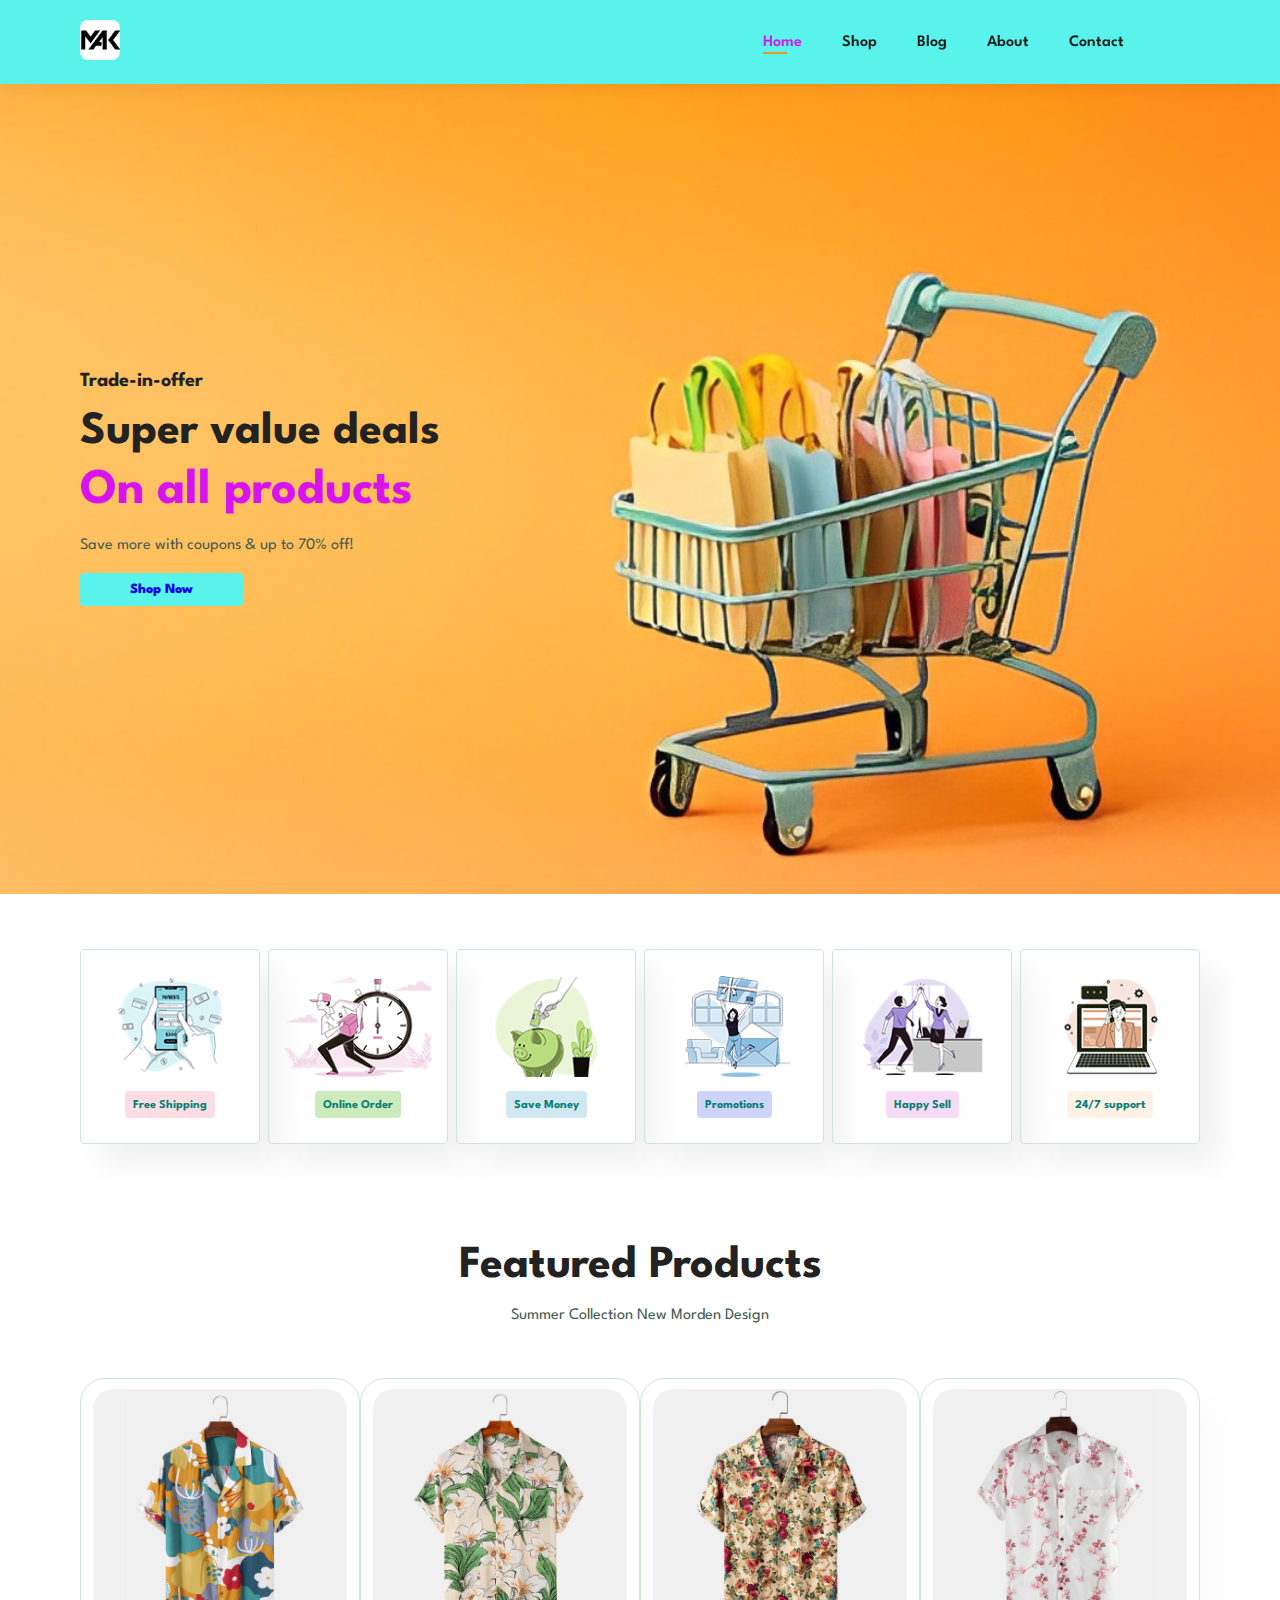
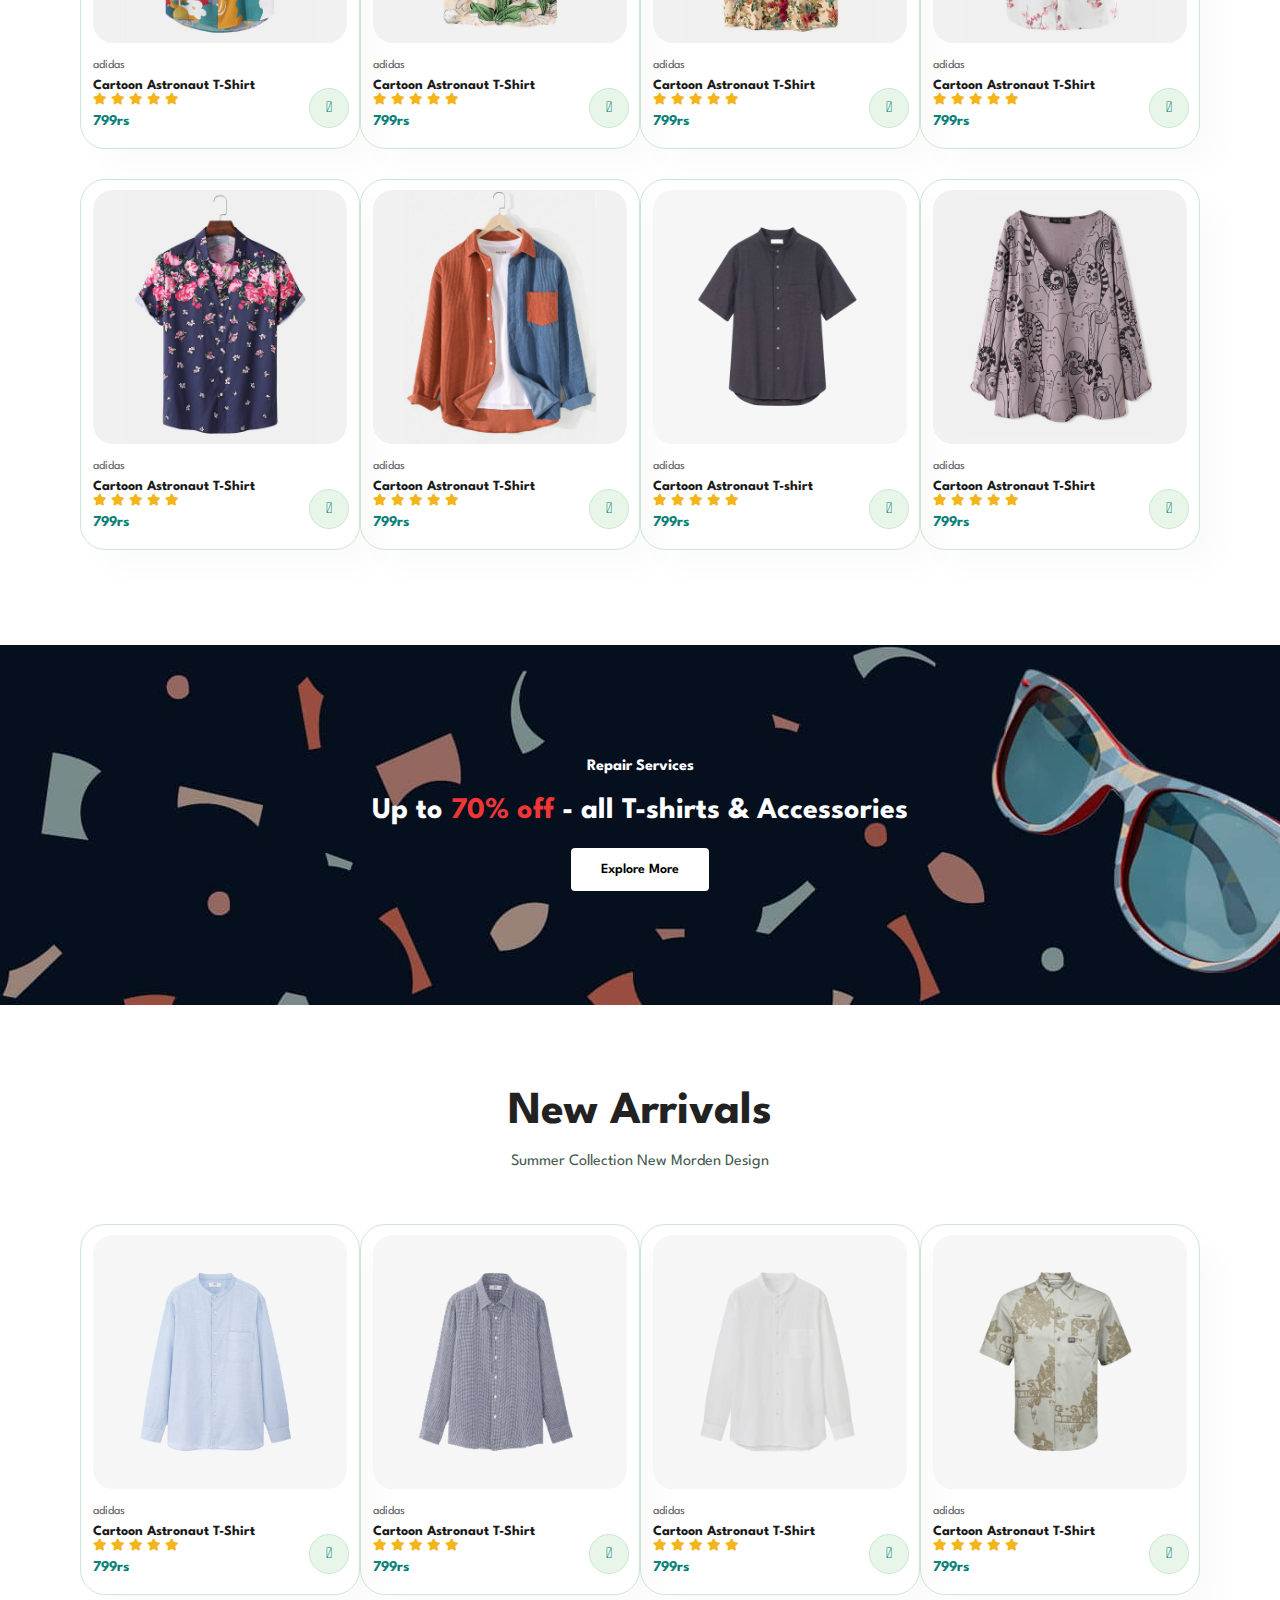
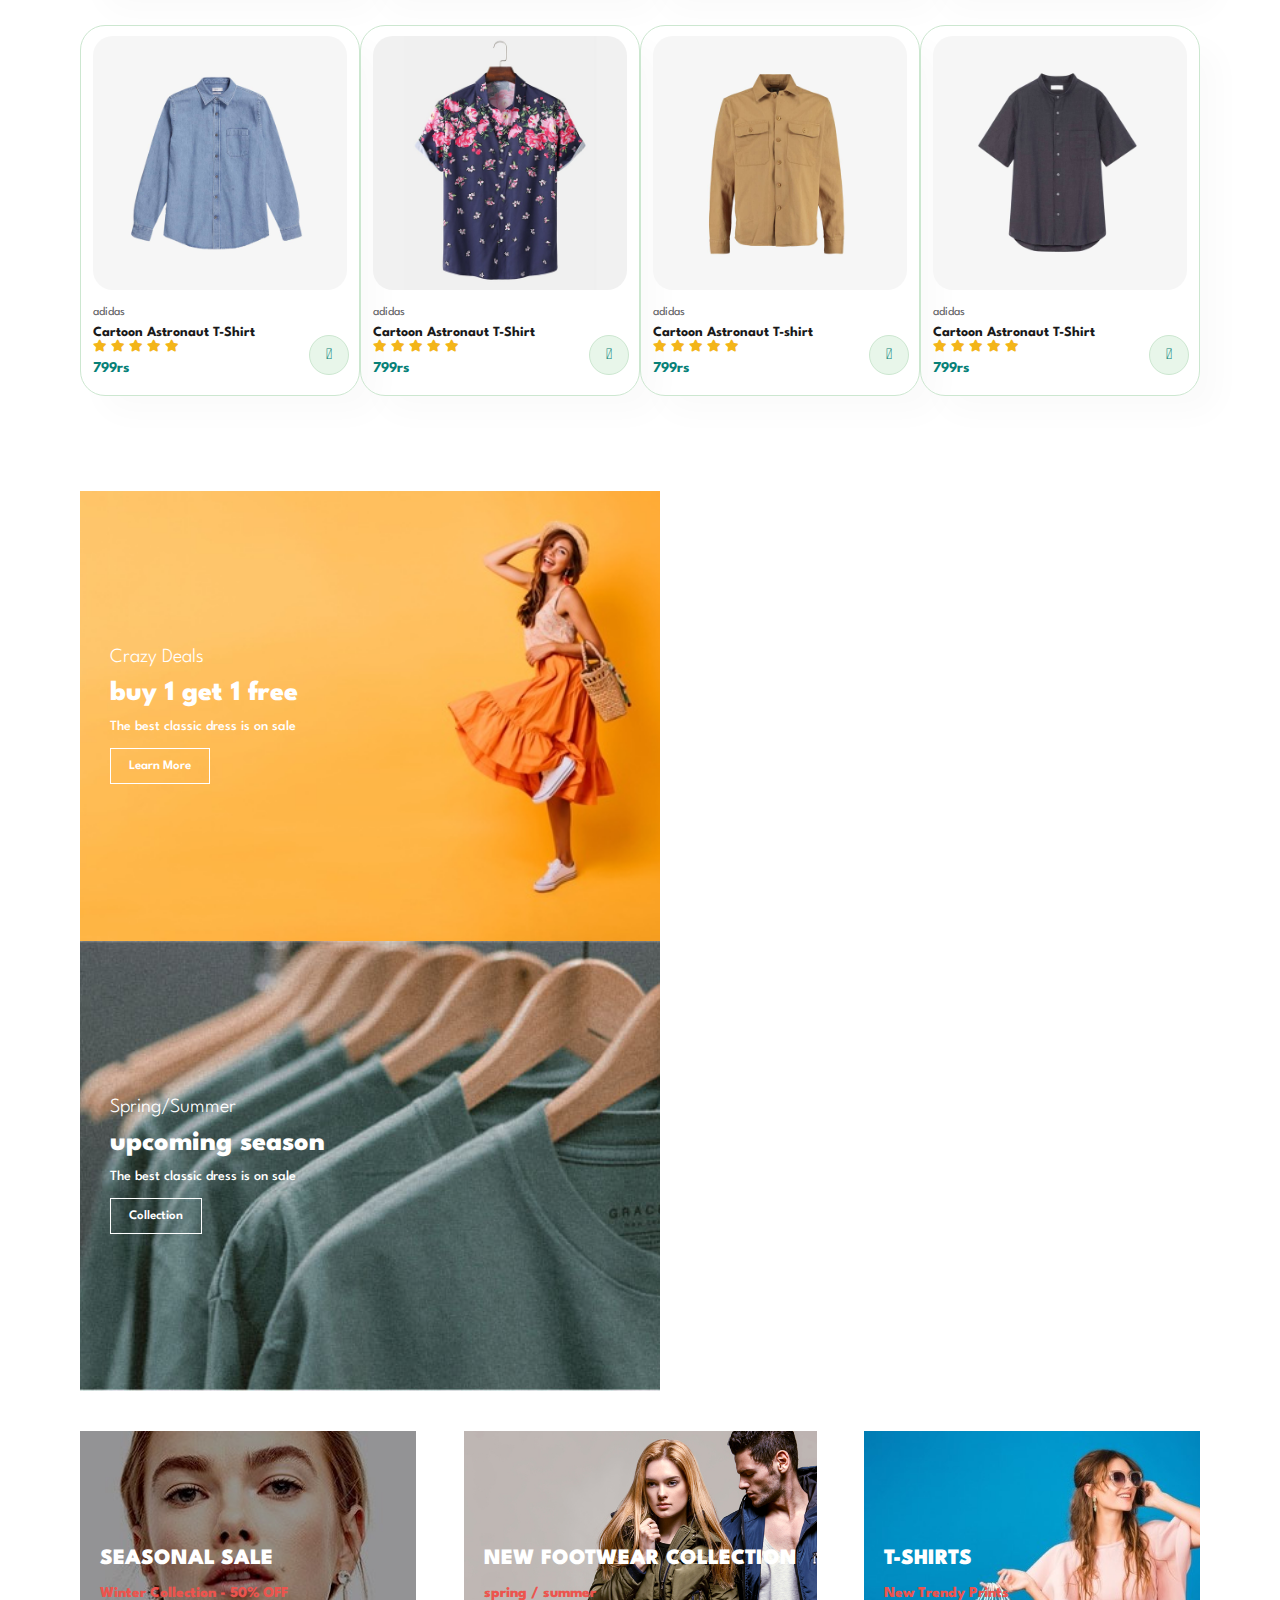
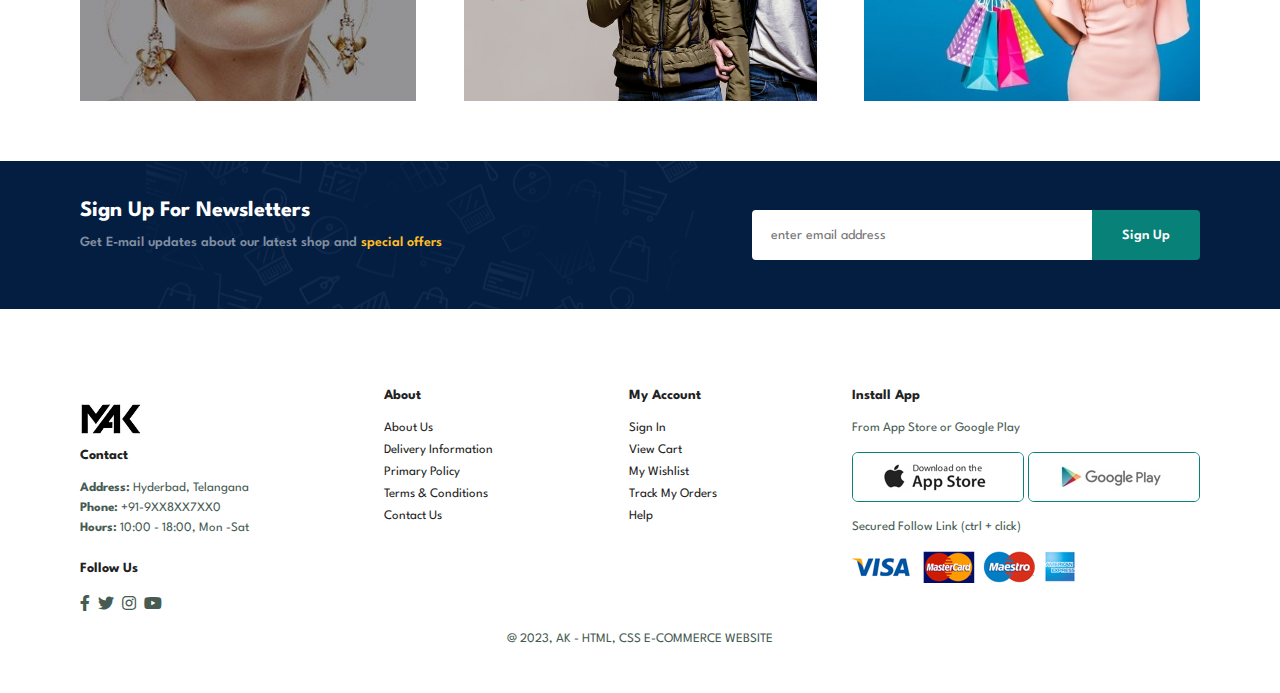
<file: index.html>
<!DOCTYPE html>
<html lang="en">

<head>
    <meta charset="UTF-8">
    <meta http-equiv="X-UA-Compatible" content="IE=edge">
    <meta name="viewport" content="width=device-width, initial-scale=1.0">
    <title>M.A.K E-COM</title>
    <link rel="stylesheet" href="https://pro.fontawesome.com/releases/v5.10.0/css/all.css"/>
    <link rel="stylesheet" href="styles.css">
</head>

<body>
    <section id="header">
        <a href="#"><img src="18e01a71-5a09-4ce1-818a-9f75da8e16ee.jpg" class="logo" alt="logo--"</a>

        <div>
            <ul id="navbar">
                <li><a class="active" href="index.html">Home</a></li>
                <li><a href="shop.html">Shop</a></li>
                <li><a href="blog.html">Blog</a></li>
                <li><a href="about.html">About</a></li>
                <li><a href="contact.html">Contact</a></li>
                <li id="lg-bag"><a href="cart.html"><i class="far fa-shopping-bag"></i></a></li>
                <a href="#" id="close"><i class="far fa-times"></i></a>
            </ul>
        </div>

        <div id="mobile">
            <a href="cart.html"><i class="far fa-shopping-bag"></i></a>
            <i id="bar" class="fas fa-outdent"></i>
        </div>
    </section>

    <section id="hero">
        <h4>Trade-in-offer</h4>
        <h2>Super value deals</h2>
        <h1>On all products</h1>
        <p>Save more with coupons & up to 70% off!</p>
        <button><a href="shop.html">Shop Now</a></button>
    </section>

    <section id="feature" class="section-p1">
        <div class="fe-box">
            <img src="images/features/f1.png" alt="f1">
            <h6>Free Shipping</h6>
        </div>
        <div class="fe-box">
            <img src="images/features/f2.png" alt="f1">
            <h6>Online Order</h6>
        </div>
        <div class="fe-box">
            <img src="images/features/f3.png" alt="f1">
            <h6>Save Money</h6>
        </div>
        <div class="fe-box">
            <img src="images/features/f4.png" alt="f1">
            <h6>Promotions</h6>
        </div>
        <div class="fe-box">
            <img src="images/features/f5.png" alt="f1">
            <h6>Happy Sell</h6>
        </div>
        <div class="fe-box">
            <img src="images/features/f6.png" alt="f1">
            <h6>24/7 support</h6>
        </div>

    </section>

    <section id="product1" class="section-p1">
        <h2>Featured Products</h2>
        <p>Summer Collection New Morden Design</p>
        <div class="pro-container">
            <div class="pro" onclick="window.location.href='sproduct.html'">
                <img src="images/products/f1.jpg" alt="">
                <div class="des">
                    <span>adidas</span>
                    <h5>Cartoon Astronaut T-Shirt</h5>
                    <div class="star">
                        <i class="fas fa-star"></i>
                        <i class="fas fa-star"></i>
                        <i class="fas fa-star"></i>
                        <i class="fas fa-star"></i>
                        <i class="fas fa-star"></i>
                    </div>
                    <h4>799rs</h4>
                </div>
                <a href="#"><i class="fal fa-shopping-cart cart"></i></a>

            </div>
            <div class="pro" onclick="window.location.href='sproduct.html'">
                <img src="images/products/f2.jpg" alt="">
                <div class="des">
                    <span>adidas</span>
                    <h5>Cartoon Astronaut T-Shirt</h5>
                    <div class="star">
                        <i class="fas fa-star"></i>
                        <i class="fas fa-star"></i>
                        <i class="fas fa-star"></i>
                        <i class="fas fa-star"></i>
                        <i class="fas fa-star"></i>
                    </div>
                    <h4>799rs</h4>
                </div>
                <a href="#"><i class="fal fa-shopping-cart cart"></i></a>

            </div>
            <div class="pro" onclick="window.location.href='sproduct.html'">
                <img src="images/products/f3.jpg" alt="">
                <div class="des">
                    <span>adidas</span>
                    <h5>Cartoon Astronaut T-Shirt</h5>
                    <div class="star">
                        <i class="fas fa-star"></i>
                        <i class="fas fa-star"></i>
                        <i class="fas fa-star"></i>
                        <i class="fas fa-star"></i>
                        <i class="fas fa-star"></i>
                    </div>
                    <h4>799rs</h4>
                </div>
                <a href="#"><i class="fal fa-shopping-cart cart"></i></a>

            </div>
            <div class="pro" onclick="window.location.href='sproduct.html'">
                <img src="images/products/f4.jpg" alt="">
                <div class="des">
                    <span>adidas</span>
                    <h5>Cartoon Astronaut T-Shirt</h5>
                    <div class="star">
                        <i class="fas fa-star"></i>
                        <i class="fas fa-star"></i>
                        <i class="fas fa-star"></i>
                        <i class="fas fa-star"></i>
                        <i class="fas fa-star"></i>
                    </div>
                    <h4>799rs</h4>
                </div>
                <a href="#"><i class="fal fa-shopping-cart cart"></i></a>

            </div>
            <div class="pro" onclick="window.location.href='sproduct2.html'">
                <img src="images/products/f5.jpg" alt="">
                <div class="des">
                    <span>adidas</span>
                    <h5>Cartoon Astronaut T-Shirt</h5>
                    <div class="star">
                        <i class="fas fa-star"></i>
                        <i class="fas fa-star"></i>
                        <i class="fas fa-star"></i>
                        <i class="fas fa-star"></i>
                        <i class="fas fa-star"></i>
                    </div>
                    <h4>799rs</h4>
                </div>
                <a href="#"><i class="fal fa-shopping-cart cart"></i></a>

            </div>
            <div class="pro" onclick="window.location.href='sproduct2.html'">
                <img src="images/products/f6.jpg" alt="">
                <div class="des">
                    <span>adidas</span>
                    <h5>Cartoon Astronaut T-Shirt</h5>
                    <div class="star">
                        <i class="fas fa-star"></i>
                        <i class="fas fa-star"></i>
                        <i class="fas fa-star"></i>
                        <i class="fas fa-star"></i>
                        <i class="fas fa-star"></i>
                    </div>
                    <h4>799rs</h4>
                </div>
                <a href="#"><i class="fal fa-shopping-cart cart"></i></a>

            </div>
            <div class="pro" onclick="window.location.href='sproduct2.html'">
                <img src="images/products/n8.jpg" alt="">
                <div class="des">
                    <span>adidas</span>
                    <h5>Cartoon Astronaut T-shirt</h5>
                    <div class="star">
                        <i class="fas fa-star"></i>
                        <i class="fas fa-star"></i>
                        <i class="fas fa-star"></i>
                        <i class="fas fa-star"></i>
                        <i class="fas fa-star"></i>
                    </div>
                    <h4>799rs</h4>
                </div>
                <a href="#"><i class="fal fa-shopping-cart cart"></i></a>

            </div>
            <div class="pro" onclick="window.location.href='sproduct2.html'">
                <img src="images/products/f8.jpg" alt="">
                <div class="des">
                    <span>adidas</span>
                    <h5>Cartoon Astronaut T-Shirt</h5>
                    <div class="star">
                        <i class="fas fa-star"></i>
                        <i class="fas fa-star"></i>
                        <i class="fas fa-star"></i>
                        <i class="fas fa-star"></i>
                        <i class="fas fa-star"></i>
                    </div>
                    <h4>799rs</h4>
                </div>
                <a href="#"><i class="fal fa-shopping-cart cart"></i></a>

            </div>

        </div>

    </section>

    <section id="banner" class="section-nl">
        <h4>Repair Services</h4>
        <h2>Up to <span>70% off</span> - all T-shirts & Accessories</h2>
        <button class="normal">Explore More</button>

    </section>

    <section id="product1" class="section-p1">
        <h2>New Arrivals</h2>
        <p>Summer Collection New Morden Design</p>
        <div class="pro-container">
            <div class="pro" onclick="window.location.href='sproduct3.html'">
                <img src="images/products/n1.jpg" alt="">
                <div class="des">
                    <span>adidas</span>
                    <h5>Cartoon Astronaut T-Shirt</h5>
                    <div class="star">
                        <i class="fas fa-star"></i>
                        <i class="fas fa-star"></i>
                        <i class="fas fa-star"></i>
                        <i class="fas fa-star"></i>
                        <i class="fas fa-star"></i>
                    </div>
                    <h4>799rs</h4>
                </div>
                <a href="#"><i class="fal fa-shopping-cart cart"></i></a>

            </div>
            <div class="pro" onclick="window.location.href='sproduct3.html'">
                <img src="images/products/n2.jpg" alt="">
                <div class="des">
                    <span>adidas</span>
                    <h5>Cartoon Astronaut T-Shirt</h5>
                    <div class="star">
                        <i class="fas fa-star"></i>
                        <i class="fas fa-star"></i>
                        <i class="fas fa-star"></i>
                        <i class="fas fa-star"></i>
                        <i class="fas fa-star"></i>
                    </div>
                    <h4>799rs</h4>
                </div>
                <a href="#"><i class="fal fa-shopping-cart cart"></i></a>

            </div>
            <div class="pro" onclick="window.location.href='sproduct3.html'">
                <img src="images/products/n3.jpg" alt="">
                <div class="des">
                    <span>adidas</span>
                    <h5>Cartoon Astronaut T-Shirt</h5>
                    <div class="star">
                        <i class="fas fa-star"></i>
                        <i class="fas fa-star"></i>
                        <i class="fas fa-star"></i>
                        <i class="fas fa-star"></i>
                        <i class="fas fa-star"></i>
                    </div>
                    <h4>799rs</h4>
                </div>
                <a href="#"><i class="fal fa-shopping-cart cart"></i></a>

            </div>
            <div class="pro" onclick="window.location.href='sproduct3.html'">
                <img src="images/products/n4.jpg" alt="">
                <div class="des">
                    <span>adidas</span>
                    <h5>Cartoon Astronaut T-Shirt</h5>
                    <div class="star">
                        <i class="fas fa-star"></i>
                        <i class="fas fa-star"></i>
                        <i class="fas fa-star"></i>
                        <i class="fas fa-star"></i>
                        <i class="fas fa-star"></i>
                    </div>
                    <h4>799rs</h4>
                </div>
                <a href="#"><i class="fal fa-shopping-cart cart"></i></a>

            </div>
            <div class="pro" onclick="window.location.href='sproduct4.html'">
                <img src="images/products/n5.jpg" alt="">
                <div class="des">
                    <span>adidas</span>
                    <h5>Cartoon Astronaut T-Shirt</h5>
                    <div class="star">
                        <i class="fas fa-star"></i>
                        <i class="fas fa-star"></i>
                        <i class="fas fa-star"></i>
                        <i class="fas fa-star"></i>
                        <i class="fas fa-star"></i>
                    </div>
                    <h4>799rs</h4>
                </div>
                <a href="#"><i class="fal fa-shopping-cart cart"></i></a>

            </div>
            <div class="pro" onclick="window.location.href='sproduct4.html'">
                <img src="images/products/f5.jpg" alt="">
                <div class="des">
                    <span>adidas</span>
                    <h5>Cartoon Astronaut T-Shirt</h5>
                    <div class="star">
                        <i class="fas fa-star"></i>
                        <i class="fas fa-star"></i>
                        <i class="fas fa-star"></i>
                        <i class="fas fa-star"></i>
                        <i class="fas fa-star"></i>
                    </div>
                    <h4>799rs</h4>
                </div>
                <a href="#"><i class="fal fa-shopping-cart cart"></i></a>

            </div>
            <div class="pro" onclick="window.location.href='sproduct4.html'">
                <img src="images/products/n7.jpg" alt="">
                <div class="des">
                    <span>adidas</span>
                    <h5>Cartoon Astronaut T-shirt</h5>
                    <div class="star">
                        <i class="fas fa-star"></i>
                        <i class="fas fa-star"></i>
                        <i class="fas fa-star"></i>
                        <i class="fas fa-star"></i>
                        <i class="fas fa-star"></i>
                    </div>
                    <h4>799rs</h4>
                </div>
                <a href="#"><i class="fal fa-shopping-cart cart"></i></a>

            </div>
            <div class="pro" onclick="window.location.href='sproduct4.html'">
                <img src="images/products/n8.jpg" alt="">
                <div class="des">
                    <span>adidas</span>
                    <h5>Cartoon Astronaut T-Shirt</h5>
                    <div class="star">
                        <i class="fas fa-star"></i>
                        <i class="fas fa-star"></i>
                        <i class="fas fa-star"></i>
                        <i class="fas fa-star"></i>
                        <i class="fas fa-star"></i>
                    </div>
                    <h4>799rs</h4>
                </div>
                <a href="#"><i class="fal fa-shopping-cart cart"></i></a>

            </div>

        </div>

    </section>

    <section id="sn-banner" class="section-p1">
        <div class="banner-box">
            <h4>Crazy Deals</h4>
            <h2>buy 1 get 1 free</h2>
            <span>The best classic dress is on sale</span>
            <button class="white">Learn More</button>
        </div>
        <div class="banner-box banner-box2">
            <h4>Spring/Summer</h4>
            <h2>upcoming season</h2>
            <span>The best classic dress is on sale</span>
            <button class="white">Collection</button>
        </div>

    </section>

    <section id="banner3">
        <div class="banner-box">
            <h2>SEASONAL SALE</h2>
            <h3>Winter Collection - 50% OFF</h3>
        </div>
        <div class="banner-box banner-box2">
            <h2>NEW FOOTWEAR COLLECTION</h2>
            <h3>spring / summer </h3>
        </div>
        <div class="banner-box banner-box3">
            <h2>T-SHIRTS</h2>
            <h3>New Trendy Prints</h3>
        </div>
    </section>

    <section id="newsletter" class="section-p1 section-nl">
        <div class="newstext">
            <h4>Sign Up For Newsletters</h4>
            <p> Get E-mail updates about our latest shop and <span>special offers</span></p>
        </div>
        <div class="form">
            <input type="text" placeholder="enter email address">
            <button class="normal">Sign Up</button>
        </div>
    </section>

    <footer class="section-p1">
        <div class="col">
            <img class="logo" src="18e01a71-5a09-4ce1-818a-9f75da8e16ee.jpg" alt="">
            <h4>Contact</h4>
            <p><strong>Address:</strong> Hyderbad, Telangana </p>
            <p><strong>Phone:</strong> +91-9XX8XX7XX0 </p>
            <P><strong>Hours:</strong> 10:00 - 18:00, Mon -Sat </P>
        <div class="follow">
            <h4>Follow Us</h4>
            <div class="icon">
                <i class="fab fa-facebook-f"></i>
                <i class="fab fa-twitter"></i>
                <i class="fab fa-instagram"></i>
                <i class="fab fa-youtube"></i>
            </div>
        </div>
        </div>

        <div class="col">
            <h4>About</h4>
            <a href="#">About Us</a>
            <a href="#">Delivery Information</a>
            <a href="#">Primary Policy</a>
            <a href="#">Terms & Conditions</a>
            <a href="#">Contact Us</a>
        </div>

        <div class="col">
            <h4>My Account</h4>
            <a href="#">Sign In</a>
            <a href="#">View Cart</a>
            <a href="#">My Wishlist</a>
            <a href="#">Track My Orders</a>
            <a href="#">Help</a>
        </div>

        <div class="col install">
            <h4>Install App</h4>
            <p>From App Store or Google Play</p>
            <div class="row">
                <img src="images/pay/app.jpg" alt="">
                <img src="images/pay/play.jpg" alt="">
            </div>
            <p>Secured Follow Link (ctrl + click)</p>
            <img src="images/pay/pay.png" alt="">
        </div>

        <div class="copyright">
            <p>@ 2023, AK - HTML, CSS E-COMMERCE WEBSITE</p>
        </div>

    </footer>


    <script src="script.js"></script>
</body>

</html>
</file>
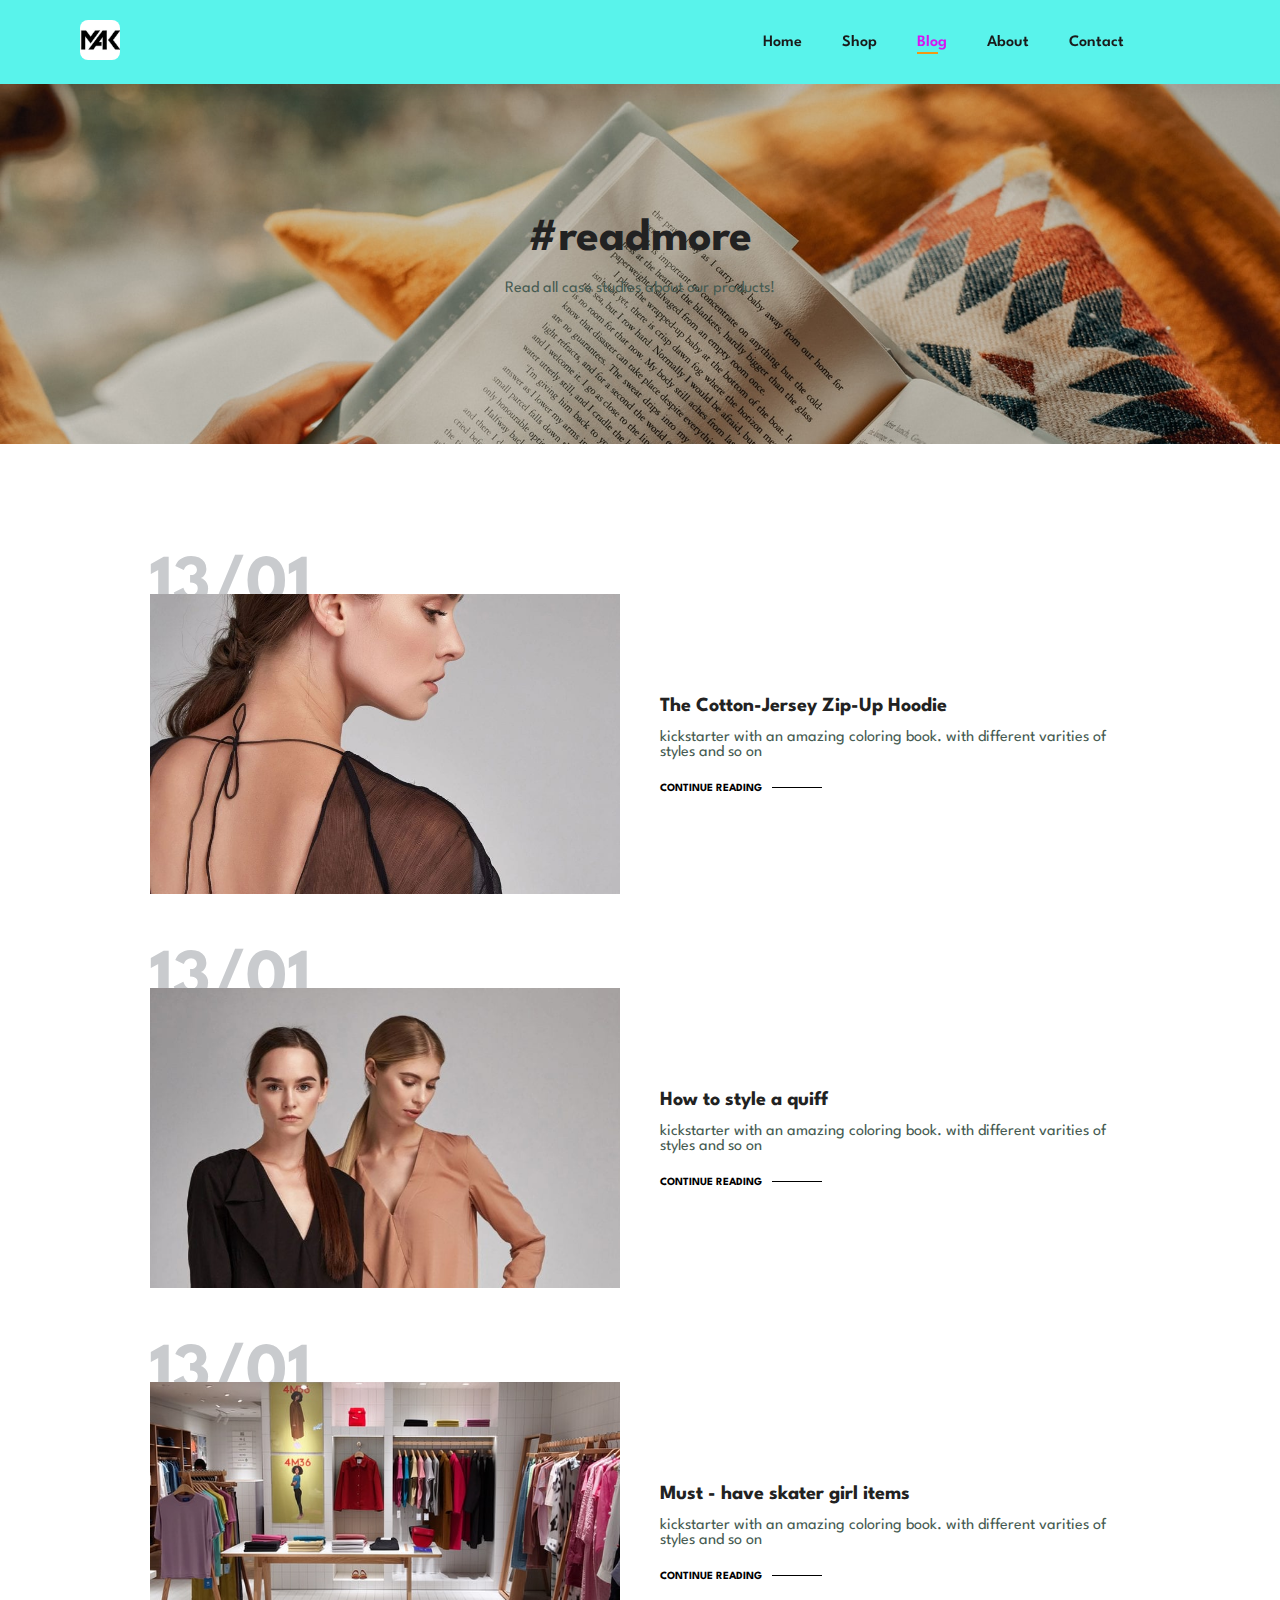
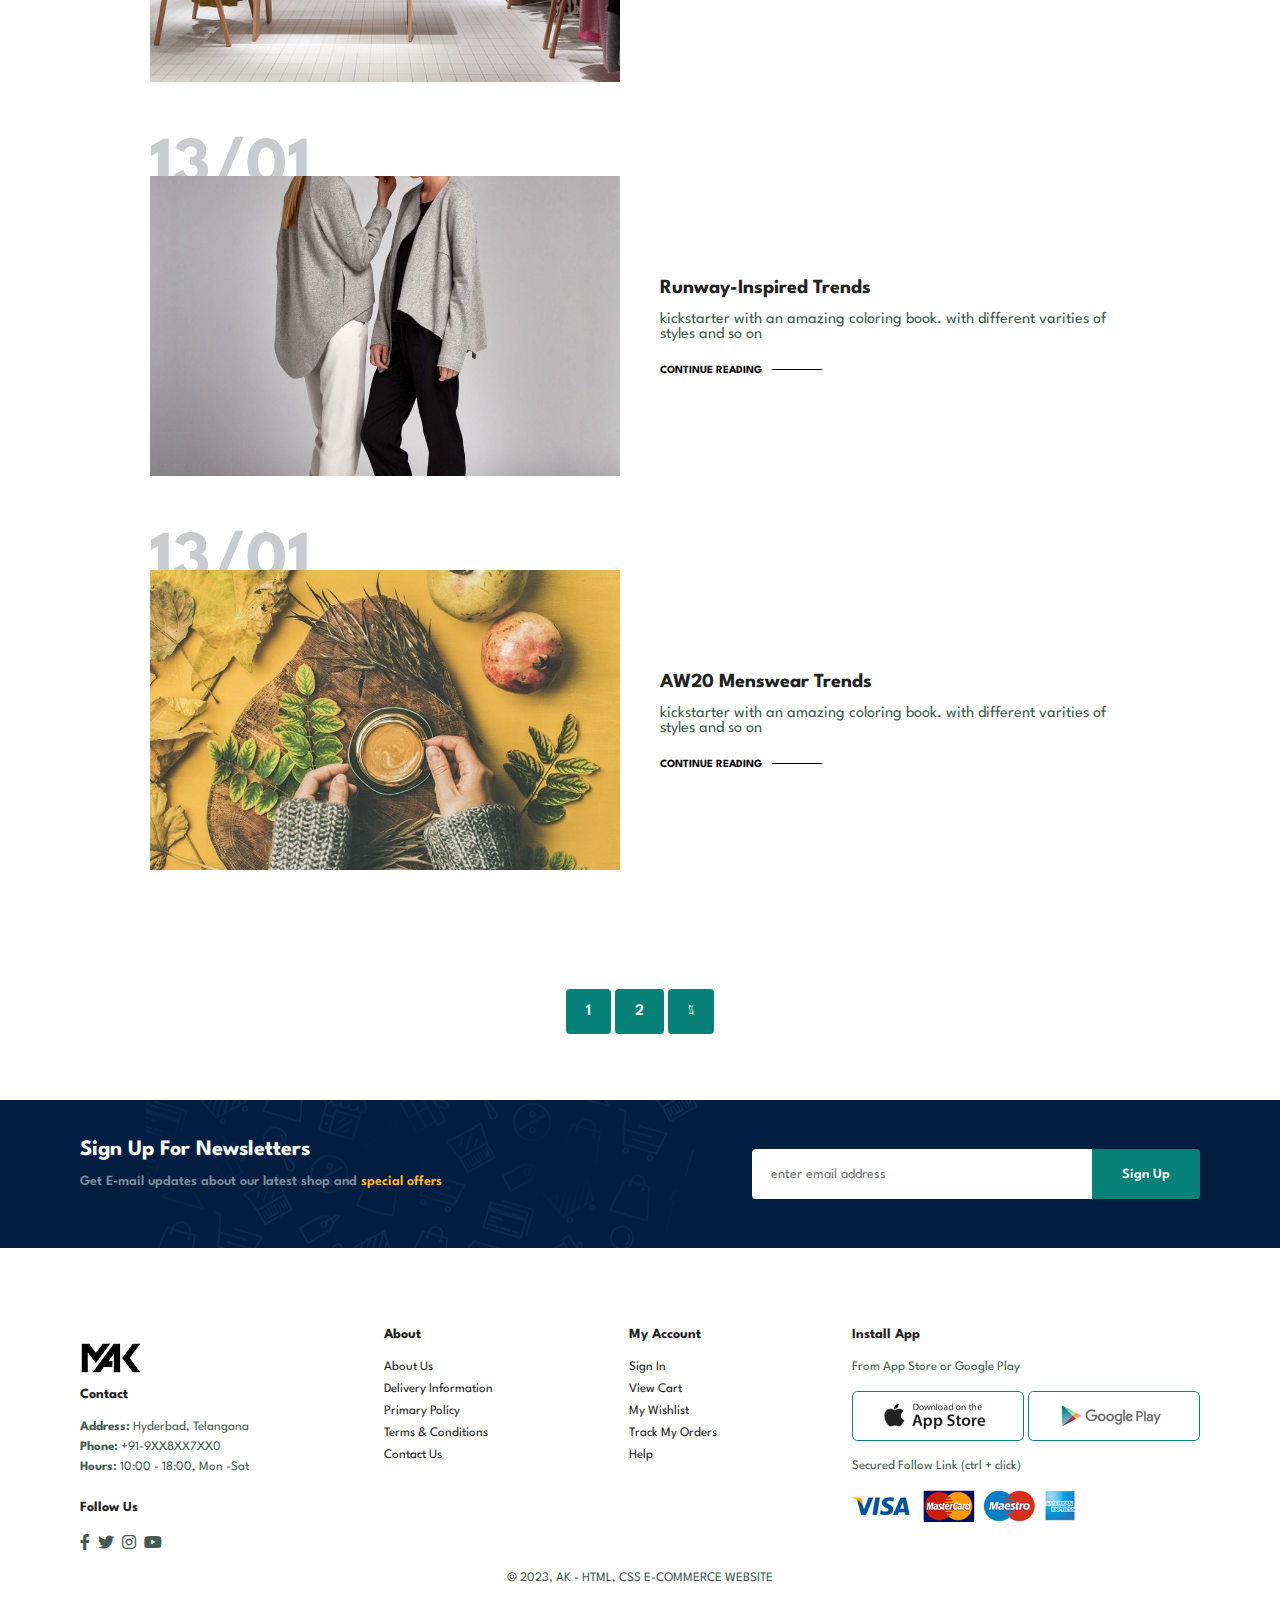
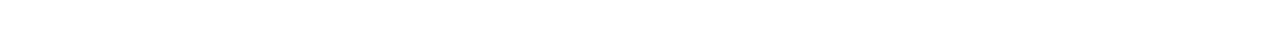
<file: blog.html>
<!DOCTYPE html>
<html lang="en">

<head>
    <meta charset="UTF-8">
    <meta http-equiv="X-UA-Compatible" content="IE=edge">
    <meta name="viewport" content="width=device-width, initial-scale=1.0">
    <title>M.A.K E-COM</title>
    <link rel="stylesheet" href="https://pro.fontawesome.com/releases/v5.10.0/css/all.css"/>
    <link rel="stylesheet" href="styles.css">
</head>

<body>
    <section id="header">
        <a href="#"><img src="18e01a71-5a09-4ce1-818a-9f75da8e16ee.jpg" class="logo" alt="logo--"</a>

        <div>
            <ul id="navbar">
                <li><a href="index.html">Home</a></li>
                <li><a href="shop.html">Shop</a></li>
                <li><a class="active" href="blog.html">Blog</a></li>
                <li><a href="about.html">About</a></li>
                <li><a href="contact.html">Contact</a></li>
                <li id="lg-bag"><a href="cart.html"><i class="far fa-shopping-bag"></i></a></li>
                <a href="#" id="close"><i class="far fa-times"></i></a>
            </ul>
        </div>

        <div id="mobile">
            <a href="cart.html"><i class="far fa-shopping-bag"></i></a>
            <i id="bar" class="fas fa-outdent"></i>
        </div>
    </section>

    <section id="blog-header">
        <h2>#readmore</h2>
        <p>Read all case studies about our products!</p>
    </section>

    <section id="blog">
        <div class="blog-box">
            <div class="blog-img">
                <img src="images/blog/b1.jpg" alt="">
            </div>
            <div class="blog-details">
                <h4>The Cotton-Jersey Zip-Up Hoodie</h4>
                <p>kickstarter with an amazing coloring book. with different varities of styles and so on</p>
                <a href="#">CONTINUE READING</a>
            </div>
            <h1>13/01</h1>
        </div>
        <div class="blog-box">
            <div class="blog-img">
                <img src="images/blog/b2.jpg" alt="">
            </div>
            <div class="blog-details">
                <h4>How to style a quiff</h4>
                <p>kickstarter with an amazing coloring book. with different varities of styles and so on</p>
                <a href="#">CONTINUE READING</a>
            </div>
            <h1>13/01</h1>
        </div>

        <div class="blog-box">
            <div class="blog-img">
                <img src="images/blog/b3.jpg" alt="">
            </div>
            <div class="blog-details">
                <h4>Must - have skater girl items</h4>
                <p>kickstarter with an amazing coloring book. with different varities of styles and so on</p>
                <a href="#">CONTINUE READING</a>
            </div>
            <h1>13/01</h1>
        </div>

        <div class="blog-box">
            <div class="blog-img">
                <img src="images/blog/b4.jpg" alt="">
            </div>
            <div class="blog-details">
                <h4>Runway-Inspired Trends</h4>
                <p>kickstarter with an amazing coloring book. with different varities of styles and so on</p>
                <a href="#">CONTINUE READING</a>
            </div>
            <h1>13/01</h1>
        </div>
        <div class="blog-box">
            <div class="blog-img">
                <img src="images/blog/b6.jpg" alt="">
            </div>
            <div class="blog-details">
                <h4>AW20 Menswear Trends</h4>
                <p>kickstarter with an amazing coloring book. with different varities of styles and so on</p>
                <a href="#">CONTINUE READING</a>
            </div>
            <h1>13/01</h1>
        </div>


    </section>

    <section id="pagination" class="section-p1">
        <a href="#">1</a>
        <a href="#">2</a>
        <a href="#"><i class="fal fa-long-arrow-alt-right"></i></a>

    </section>

    <section id="newsletter" class="section-p1 section-nl">
        <div class="newstext">
            <h4>Sign Up For Newsletters</h4>
            <p> Get E-mail updates about our latest shop and <span>special offers</span></p>
        </div>
        <div class="form">
            <input type="text" placeholder="enter email address">
            <button class="normal">Sign Up</button>
        </div>
    </section>

    <footer class="section-p1">
        <div class="col">
            <img class="logo" src="18e01a71-5a09-4ce1-818a-9f75da8e16ee.jpg" alt="">
            <h4>Contact</h4>
            <p><strong>Address:</strong> Hyderbad, Telangana </p>
            <p><strong>Phone:</strong> +91-9XX8XX7XX0 </p>
            <P><strong>Hours:</strong> 10:00 - 18:00, Mon -Sat </P>
        <div class="follow">
            <h4>Follow Us</h4>
            <div class="icon">
                <i class="fab fa-facebook-f"></i>
                <i class="fab fa-twitter"></i>
                <i class="fab fa-instagram"></i>
                <i class="fab fa-youtube"></i>
            </div>
        </div>
        </div>

        <div class="col">
            <h4>About</h4>
            <a href="#">About Us</a>
            <a href="#">Delivery Information</a>
            <a href="#">Primary Policy</a>
            <a href="#">Terms & Conditions</a>
            <a href="#">Contact Us</a>
        </div>

        <div class="col">
            <h4>My Account</h4>
            <a href="#">Sign In</a>
            <a href="#">View Cart</a>
            <a href="#">My Wishlist</a>
            <a href="#">Track My Orders</a>
            <a href="#">Help</a>
        </div>

        <div class="col install">
            <h4>Install App</h4>
            <p>From App Store or Google Play</p>
            <div class="row">
                <img src="images/pay/app.jpg" alt="">
                <img src="images/pay/play.jpg" alt="">
            </div>
            <p>Secured Follow Link (ctrl + click)</p>
            <img src="images/pay/pay.png" alt="">
        </div>

        <div class="copyright">
            <p>@ 2023, AK - HTML, CSS E-COMMERCE WEBSITE</p>
        </div>

    </footer>


    <script src="script.js"></script>
</body>

</html>
</file>
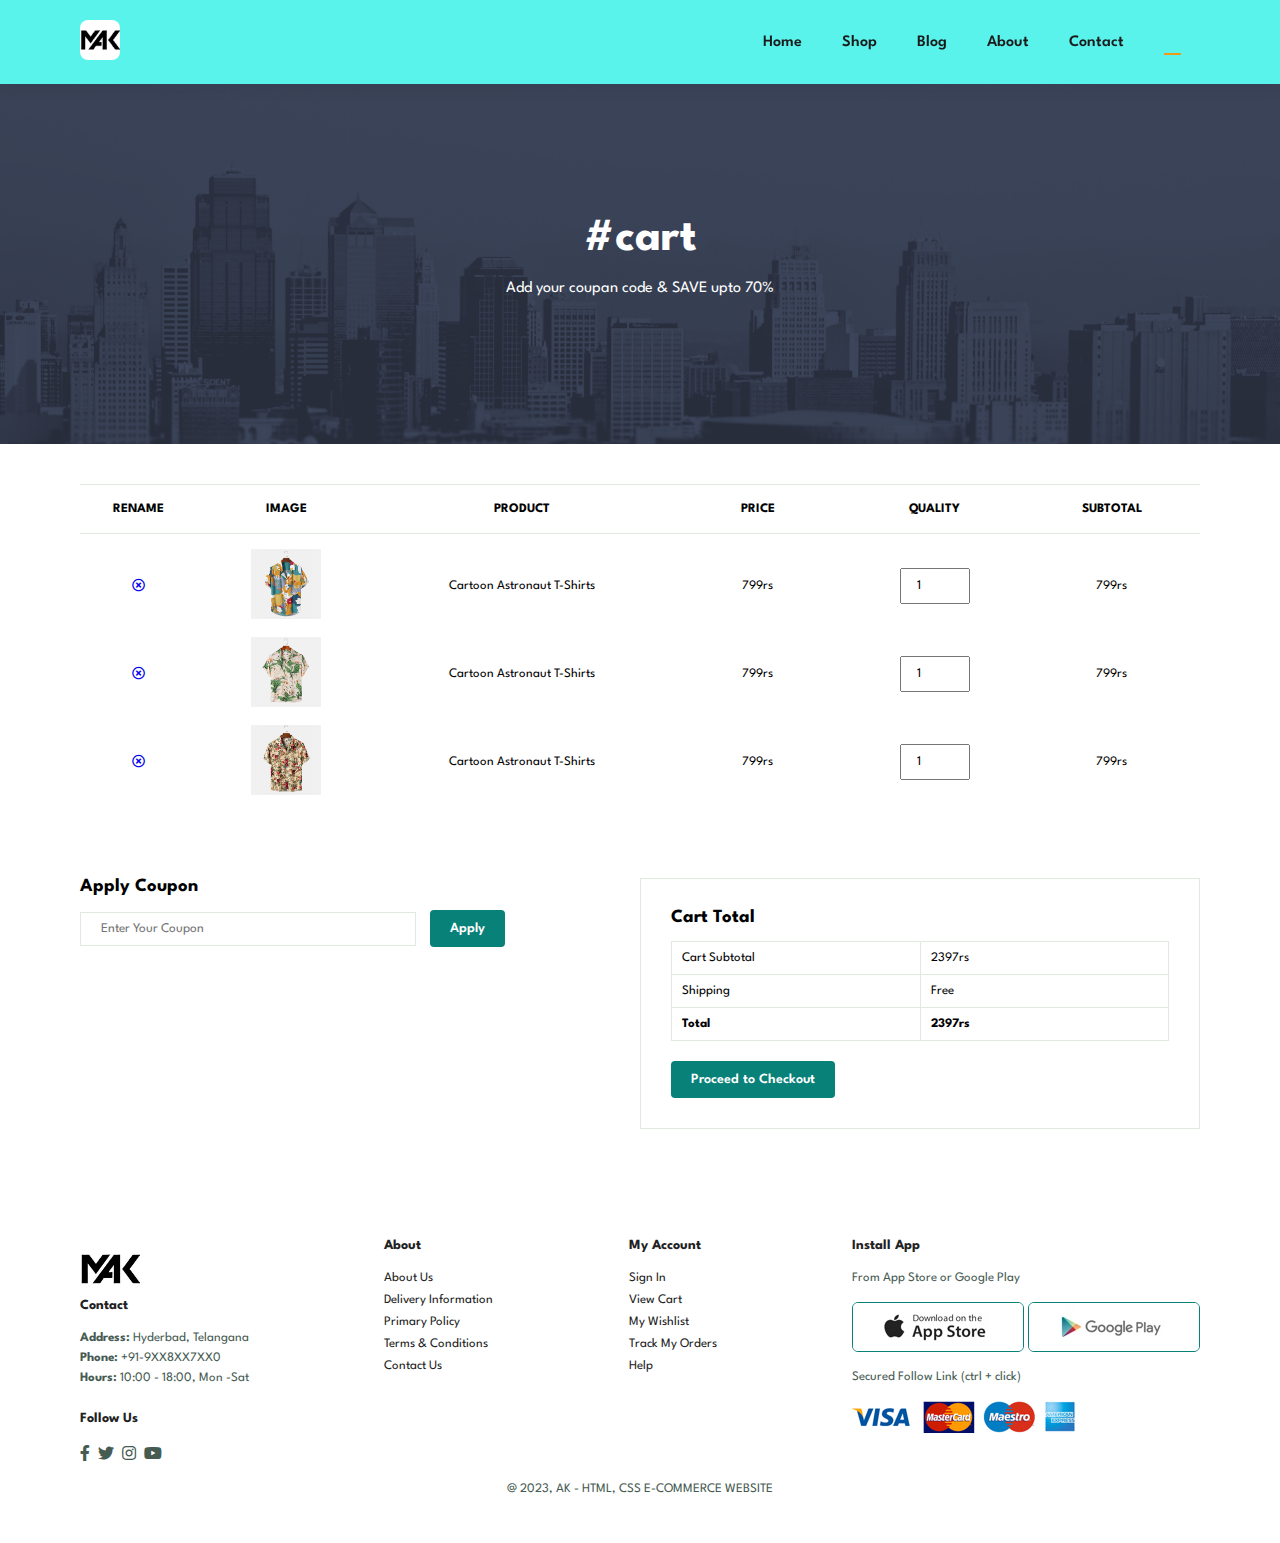
<file: cart.html>
<!DOCTYPE html>
<html lang="en">

<head>
    <meta charset="UTF-8">
    <meta http-equiv="X-UA-Compatible" content="IE=edge">
    <meta name="viewport" content="width=device-width, initial-scale=1.0">
    <title>M.A.K E-COM</title>
    <link rel="stylesheet" href="https://pro.fontawesome.com/releases/v5.10.0/css/all.css"/>
    <link rel="stylesheet" href="styles.css">
</head>

<body>
    <section id="header">
        <a href="#"><img src="18e01a71-5a09-4ce1-818a-9f75da8e16ee.jpg" class="logo" alt="logo--"</a>

        <div>
            <ul id="navbar">
                <li><a href="index.html">Home</a></li>
                <li><a href="shop.html">Shop</a></li>
                <li><a href="blog.html">Blog</a></li>
                <li><a href="about.html">About</a></li>
                <li><a href="contact.html">Contact</a></li>
                <li id="lg-bag"><a  class="active" href="cart.html"><i class="far fa-shopping-bag"></i></a></li>
                <a href="#" id="close"><i class="far fa-times"></i></a>
            </ul>
        </div>

        <div id="mobile">
            <a href="cart.html"><i class="far fa-shopping-bag"></i></a>
            <i id="bar" class="fas fa-outdent"></i>
        </div>
    </section>

    <section id="cart-header">
        <h2>#cart</h2>
        <p>Add your coupan code & SAVE upto 70%</p>
    </section>

    <section id="cart" class="section-p1">
        <table width="100%">
            <thead>
                <tr>
                    <td>Rename</td>
                    <td>Image</td>
                    <td>Product</td>
                    <td>Price</td>
                    <td>Quality</td>
                    <td>Subtotal</td>
                </tr>
            </thead>
            <tbody>
                <tr>
                    <td><a href="#"><i class="far fa-times-circle"></i></a></td>
                    <td><img src="images/products/f1.jpg" alt=""></td>
                    <td>Cartoon Astronaut T-Shirts</td>
                    <td>799rs</td>
                    <td><input type="number" value="1"></td>
                    <td>799rs</td>
                </tr>
                <tr>
                    <td><a href="#"><i class="far fa-times-circle"></i></a></td>
                    <td><img src="images/products/f2.jpg" alt=""></td>
                    <td>Cartoon Astronaut T-Shirts</td>
                    <td>799rs</td>
                    <td><input type="number" value="1"></td>
                    <td>799rs</td>
                </tr>
                <tr>
                    <td><a href="#"><i class="far fa-times-circle"></i></a></td>
                    <td><img src="images/products/f3.jpg" alt=""></td>
                    <td>Cartoon Astronaut T-Shirts</td>
                    <td>799rs</td>
                    <td><input type="number" value="1"></td>
                    <td>799rs</td>
                </tr>
            </tbody>

        </table>

    </section>

    <section id="cart-add" class="section-p1">
        <div id="coupon">
            <h3>Apply Coupon</h3>
            <div>
                <input type="text" placeholder="Enter Your Coupon">
                <button class="normal">Apply</button>
            </div>
        </div>

        <div id="subtotal">
            <h3>Cart Total</h3>
            <table>
                <tr>
                    <td>Cart Subtotal</td>
                    <td>2397rs</td>
                </tr>
                <tr>
                    <td>Shipping</td>
                    <td>Free</td>
                </tr>
                <tr>
                    <td><strong>Total</strong></td>
                    <td><strong>2397rs</strong></td>
                </tr>
            </table>
            <button class="normal">Proceed to Checkout</button>
        </div>

    </section>


    <footer class="section-p1">
        <div class="col">
            <img class="logo" src="18e01a71-5a09-4ce1-818a-9f75da8e16ee.jpg" alt="">
            <h4>Contact</h4>
            <p><strong>Address:</strong> Hyderbad, Telangana </p>
            <p><strong>Phone:</strong> +91-9XX8XX7XX0 </p>
            <P><strong>Hours:</strong> 10:00 - 18:00, Mon -Sat </P>
        <div class="follow">
            <h4>Follow Us</h4>
            <div class="icon">
                <i class="fab fa-facebook-f"></i>
                <i class="fab fa-twitter"></i>
                <i class="fab fa-instagram"></i>
                <i class="fab fa-youtube"></i>
            </div>
        </div>
        </div>

        <div class="col">
            <h4>About</h4>
            <a href="#">About Us</a>
            <a href="#">Delivery Information</a>
            <a href="#">Primary Policy</a>
            <a href="#">Terms & Conditions</a>
            <a href="#">Contact Us</a>
        </div>

        <div class="col">
            <h4>My Account</h4>
            <a href="#">Sign In</a>
            <a href="#">View Cart</a>
            <a href="#">My Wishlist</a>
            <a href="#">Track My Orders</a>
            <a href="#">Help</a>
        </div>

        <div class="col install">
            <h4>Install App</h4>
            <p>From App Store or Google Play</p>
            <div class="row">
                <img src="images/pay/app.jpg" alt="">
                <img src="images/pay/play.jpg" alt="">
            </div>
            <p>Secured Follow Link (ctrl + click)</p>
            <img src="images/pay/pay.png" alt="">
        </div>

        <div class="copyright">
            <p>@ 2023, AK - HTML, CSS E-COMMERCE WEBSITE</p>
        </div>

    </footer>


    <script src="script.js"></script>
</body>

</html>
</file>
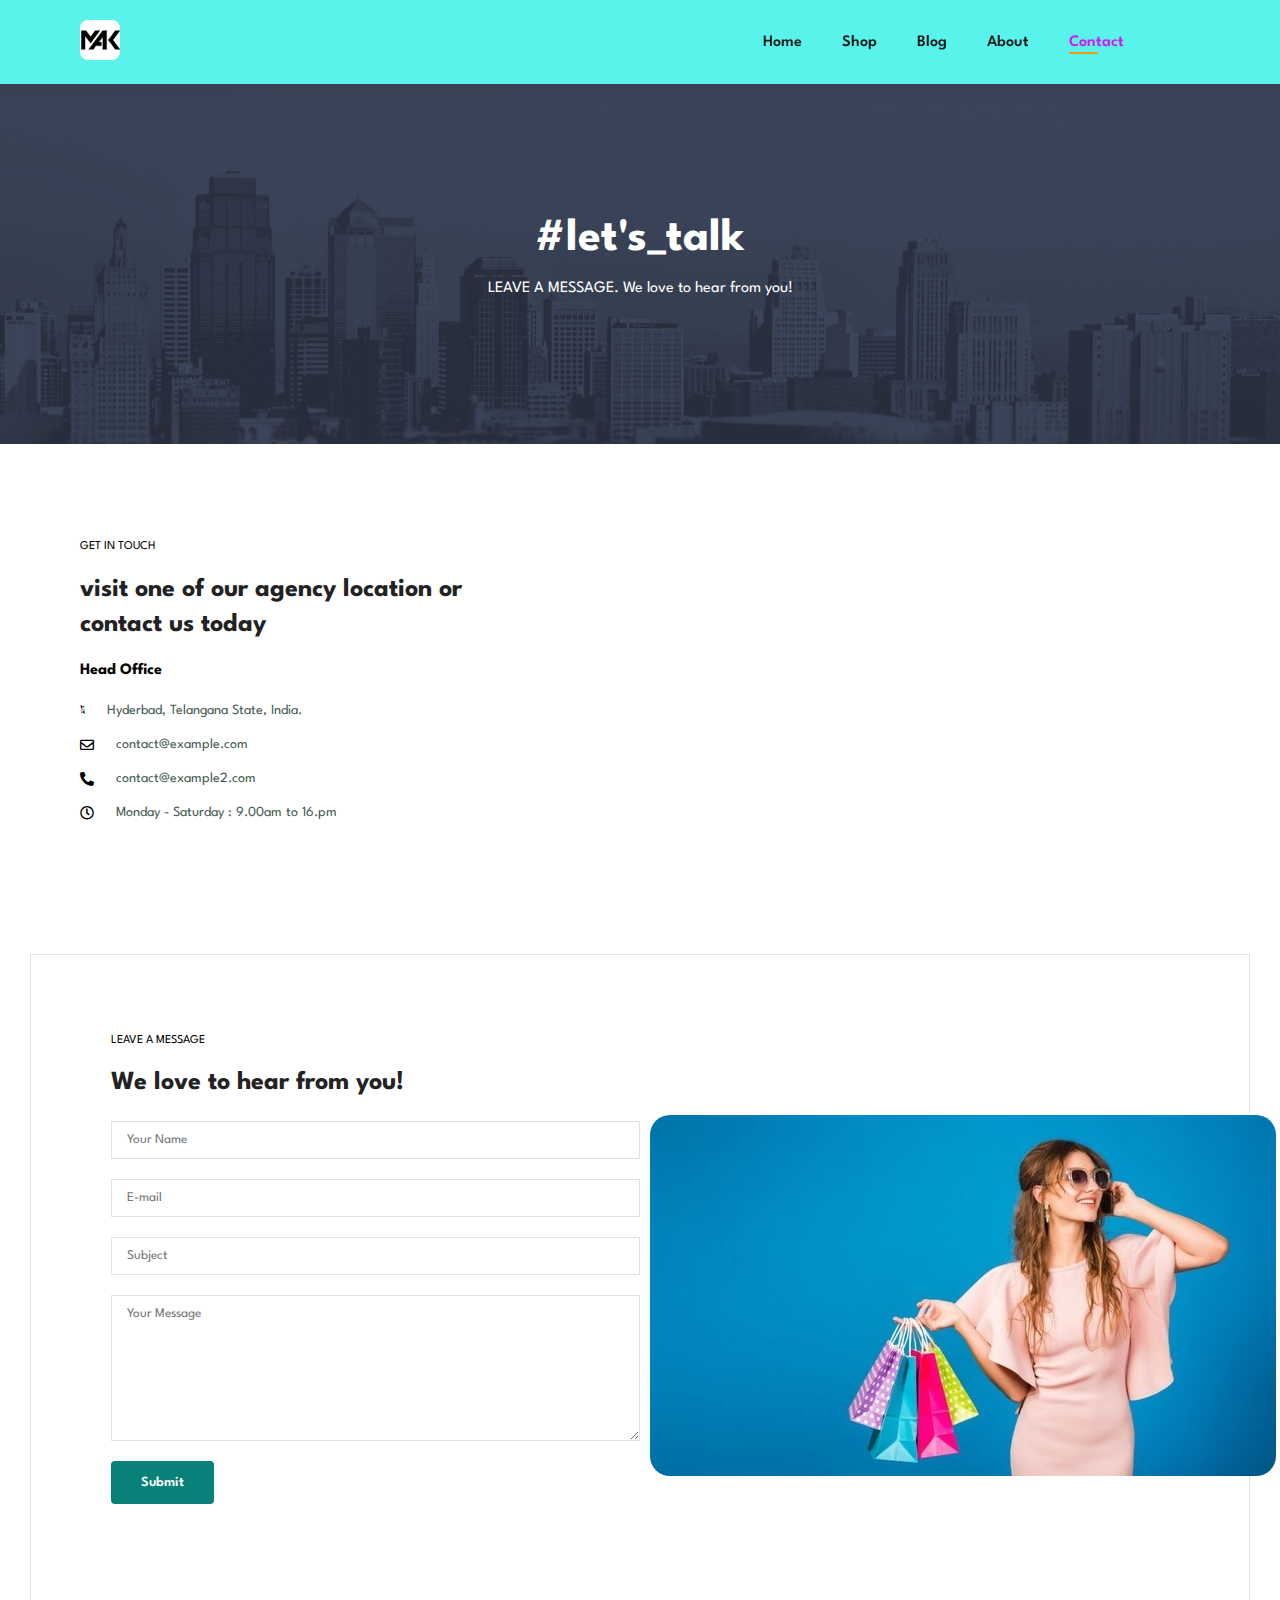
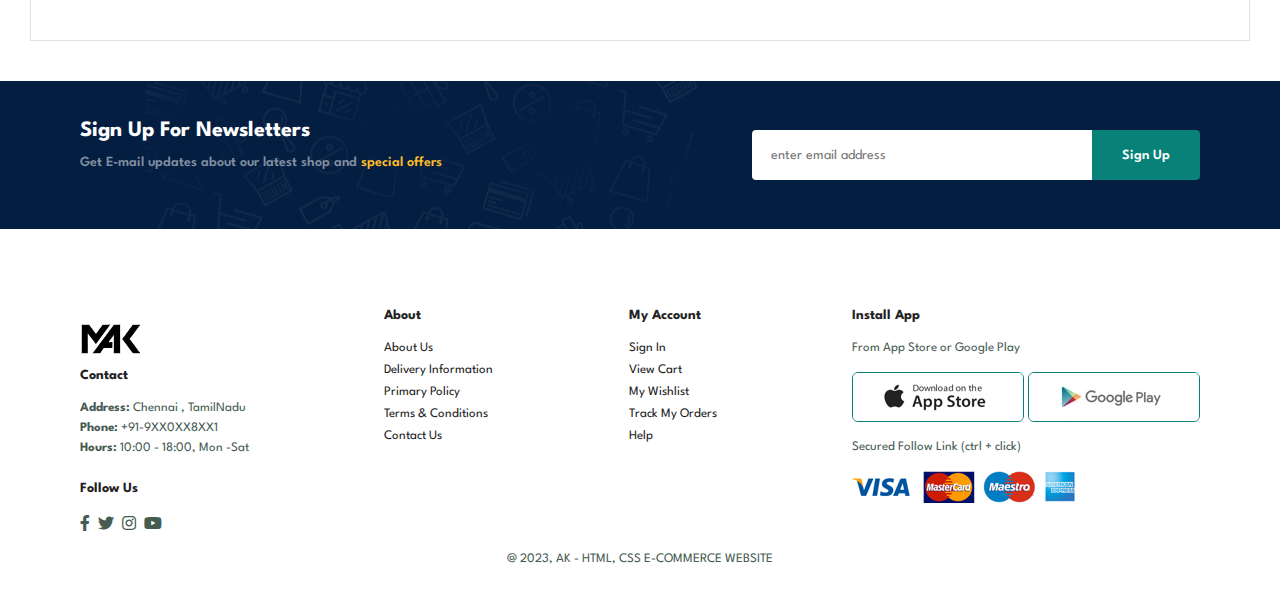
<file: contact.html>
<!DOCTYPE html>
<html lang="en">

<head>
    <meta charset="UTF-8">
    <meta http-equiv="X-UA-Compatible" content="IE=edge">
    <meta name="viewport" content="width=device-width, initial-scale=1.0">
    <title>M.A.K E-COM</title>
    <link rel="stylesheet" href="https://pro.fontawesome.com/releases/v5.10.0/css/all.css"/>
    <link rel="stylesheet" href="styles.css">
</head>

<body>
    <section id="header">
        <a href="#"><img src="18e01a71-5a09-4ce1-818a-9f75da8e16ee.jpg" class="logo" alt="logo--"</a>

        <div>
            <ul id="navbar">
                <li><a href="index.html">Home</a></li>
                <li><a href="shop.html">Shop</a></li>
                <li><a href="blog.html">Blog</a></li>
                <li><a href="about.html">About</a></li>
                <li><a class="active" href="contact.html">Contact</a></li>
                <li id="lg-bag"><a href="cart.html"><i class="far fa-shopping-bag"></i></a></li>
                <a href="#" id="close"><i class="far fa-times"></i></a>
            </ul>
        </div>

        <div id="mobile">
            <a href="cart.html"><i class="far fa-shopping-bag"></i></a>
            <i id="bar" class="fas fa-outdent"></i>
        </div>
    </section>

    <section id="about-header">
        <h2>#let's_talk</h2>
        <p>LEAVE A MESSAGE. We love to hear from you!</p>
    </section>

    <section id="contact-details" class="section-p1">
        <div class="details">
            <span>GET IN TOUCH</span>
            <h2>visit one of our agency location or contact us today</h2>
            <h3>Head Office</h3>
            <div>
                <li>
                    <i class="fal fa-map"></i>
                    <p> Hyderbad, Telangana State, India.</p>
                </li>
                <li>
                    <i class="far fa-envelope"></i>
                    <p>contact@example.com</p>
                </li>
                <li>
                    <i class="fas fa-phone-alt"></i>
                    <p>contact@example2.com</p>
                </li>
                <li>
                    <i class="far fa-clock"></i>
                    <p>Monday - Saturday : 9.00am to 16.pm</p>
                </li>
            </div>

        </div>

        <div class="map">
            <iframe src="https://www.google.com/maps/embed?pb=!1m18!1m12!1m3!1d30454.
            038566203726!2d78.48570781421552!3d17.42355003895069!2m3!1f0!2f0!3f0!3m2!1i1024!2i768!4f
            13.1!3m3!1m2!1s0x3bcb9973bb0015e9%3A0x2b40415d8a716d20!2sOsmania%20University!5e0!3m2!1sen
            !2sin!4v1688232549801!5m2!1sen!2sin" width="600" height="450" style="border:0;" 
            allowfullscreen="" loading="lazy" referrerpolicy="no-referrer-when-downgrade"></iframe>

        </div>

    </section>

    <section id="form-details">
        <form action="">
            <span>LEAVE A MESSAGE</span>
            <h2>We love to hear from you!</h2>
            <input type="text" placeholder="Your Name">
            <input type="text" placeholder="E-mail">
            <input type="text" placeholder="Subject">
            <textarea name="" id="" cols="30" rows="10" placeholder="Your Message"></textarea>
            <button class="normal">Submit</button>
        </form>

        <div class="form-img">
            <img src="images/banner/b18.jpg" alt="">

        </div>

    </section>


    <section id="newsletter" class="section-p1 section-nl">
        <div class="newstext">
            <h4>Sign Up For Newsletters</h4>
            <p> Get E-mail updates about our latest shop and <span>special offers</span></p>
        </div>
        <div class="form">
            <input type="text" placeholder="enter email address">
            <button class="normal">Sign Up</button>
        </div>
    </section>


    <footer class="section-p1">
        <div class="col">
            <img class="logo" src="18e01a71-5a09-4ce1-818a-9f75da8e16ee.jpg" alt="">
            <h4>Contact</h4>
            <p><strong>Address:</strong> Chennai , TamilNadu </p>
            <p><strong>Phone:</strong> +91-9XX0XX8XX1 </p>
            <P><strong>Hours:</strong> 10:00 - 18:00, Mon -Sat </P>
        <div class="follow">
            <h4>Follow Us</h4>
            <div class="icon">
                <i class="fab fa-facebook-f"></i>
                <i class="fab fa-twitter"></i>
                <i class="fab fa-instagram"></i>
                <i class="fab fa-youtube"></i>
            </div>
        </div>
        </div>

        <div class="col">
            <h4>About</h4>
            <a href="#">About Us</a>
            <a href="#">Delivery Information</a>
            <a href="#">Primary Policy</a>
            <a href="#">Terms & Conditions</a>
            <a href="#">Contact Us</a>
        </div>

        <div class="col">
            <h4>My Account</h4>
            <a href="#">Sign In</a>
            <a href="#">View Cart</a>
            <a href="#">My Wishlist</a>
            <a href="#">Track My Orders</a>
            <a href="#">Help</a>
        </div>

        <div class="col install">
            <h4>Install App</h4>
            <p>From App Store or Google Play</p>
            <div class="row">
                <img src="images/pay/app.jpg" alt="">
                <img src="images/pay/play.jpg" alt="">
            </div>
            <p>Secured Follow Link (ctrl + click)</p>
            <img src="images/pay/pay.png" alt="">
        </div>

        <div class="copyright">
            <p>@ 2023, AK - HTML, CSS E-COMMERCE WEBSITE</p>
        </div>

    </footer>


    <script src="script.js"></script>
</body>

</html>
</file>
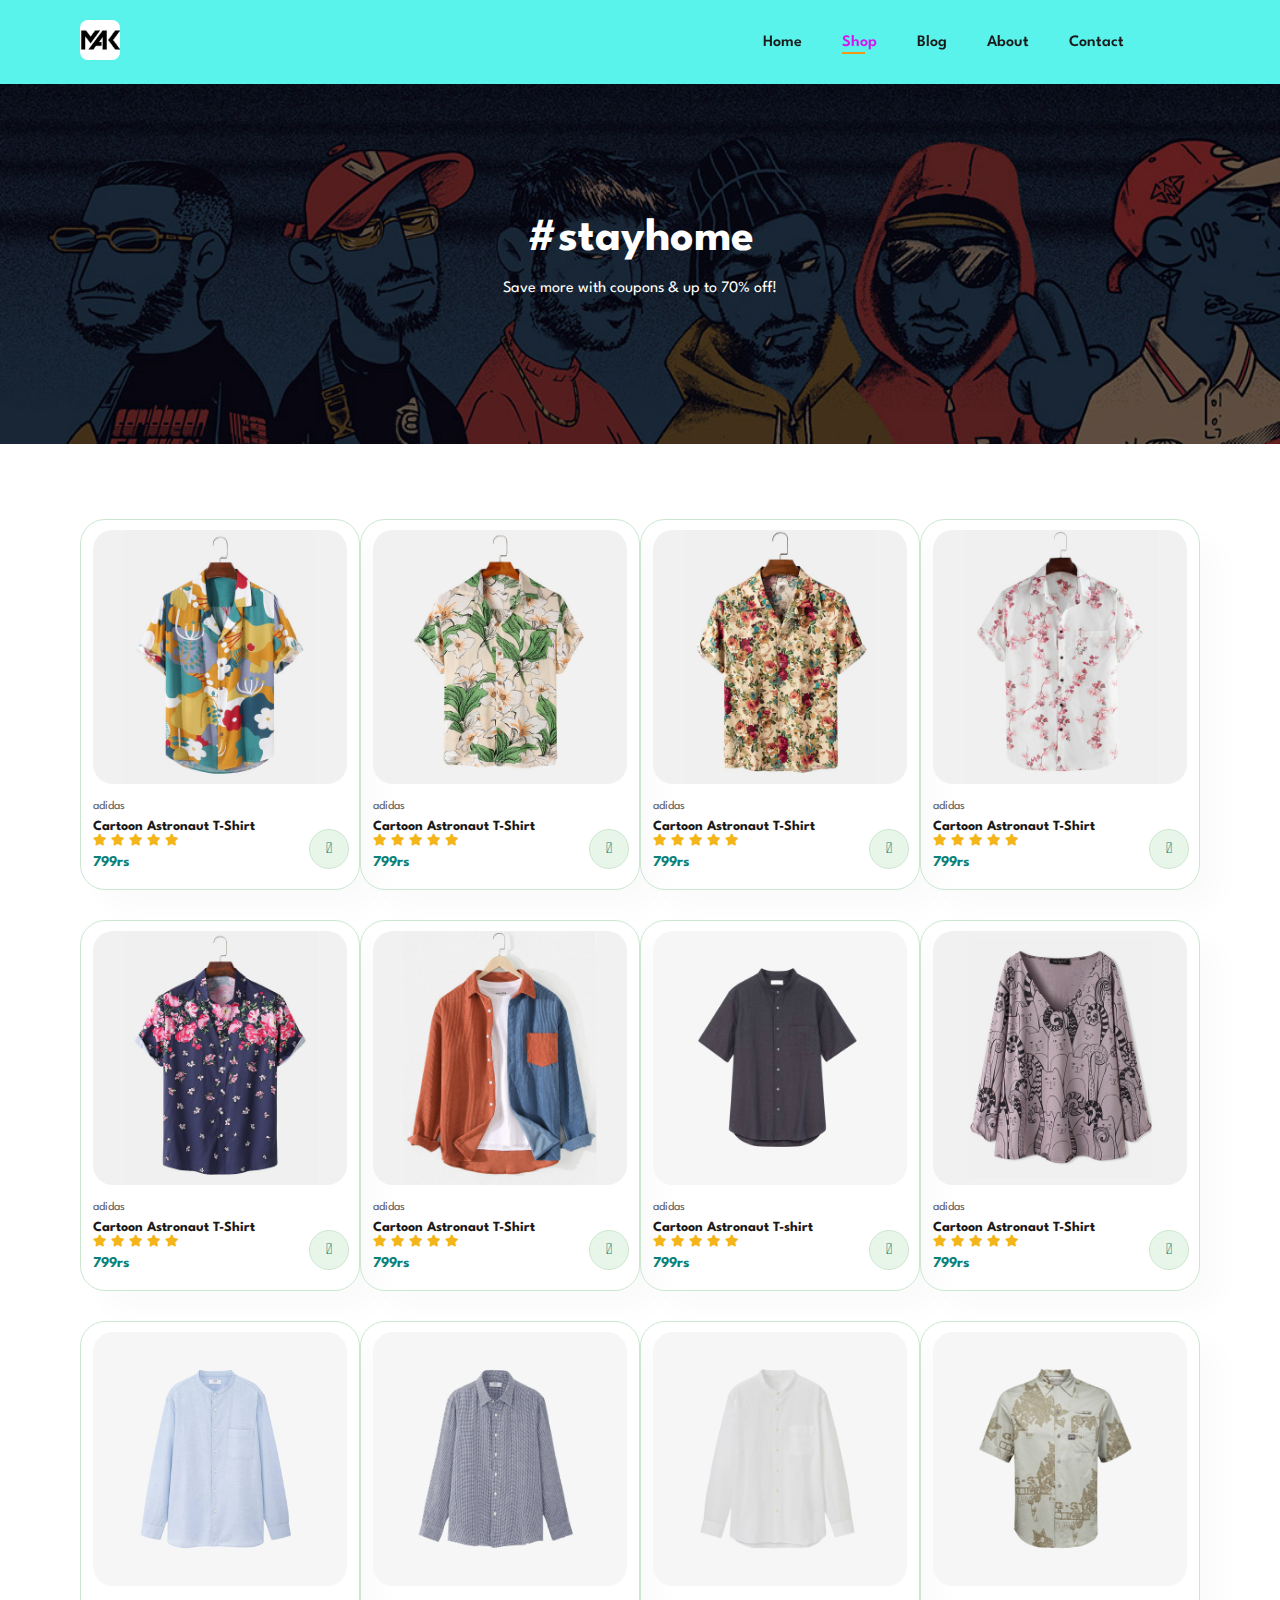
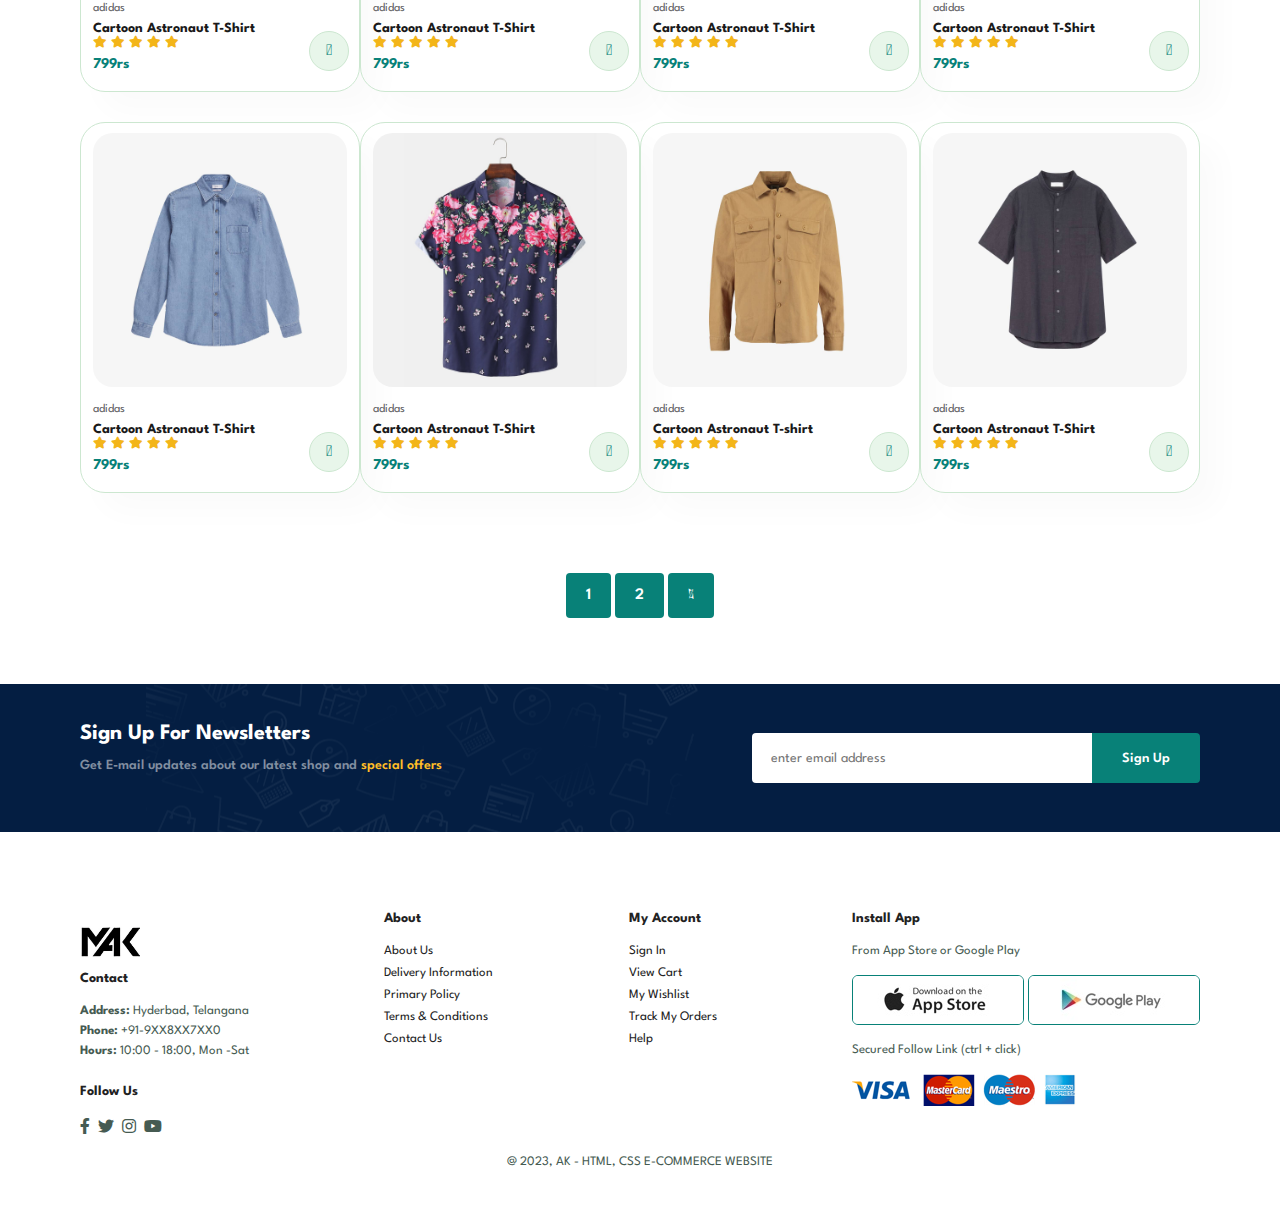
<file: shop.html>
<!DOCTYPE html>
<html lang="en">

<head>
    <meta charset="UTF-8">
    <meta http-equiv="X-UA-Compatible" content="IE=edge">
    <meta name="viewport" content="width=device-width, initial-scale=1.0">
    <title>M.A.K E-COM</title>
    <link rel="stylesheet" href="https://pro.fontawesome.com/releases/v5.10.0/css/all.css"/>
    <link rel="stylesheet" href="styles.css">
</head>

<body>
    <section id="header">
        <a href="#"><img src="18e01a71-5a09-4ce1-818a-9f75da8e16ee.jpg" class="logo" alt="logo--"</a>

        <div>
            <ul id="navbar">
                <li><a href="index.html">Home</a></li>
                <li><a class="active" href="shop.html">Shop</a></li>
                <li><a href="blog.html">Blog</a></li>
                <li><a href="about.html">About</a></li>
                <li><a href="contact.html">Contact</a></li>
                <li id="lg-bag"><a href="cart.html"><i class="far fa-shopping-bag"></i></a></li>
                <a href="#" id="close"><i class="far fa-times"></i></a>
            </ul>
        </div>

        <div id="mobile">
            <a href="cart.html"><i class="far fa-shopping-bag"></i></a>
            <i id="bar" class="fas fa-outdent"></i>
        </div>
    </section>

    <section id="page-header">
        <h2>#stayhome</h2>
        <p>Save more with coupons & up to 70% off!</p>
    </section>

    <section id="product1" class="section-p1">
        <div class="pro-container">
            <div class="pro" onclick="window.location.href='sproduct.html'">
                <img src="images/products/f1.jpg" alt="">
                <div class="des">
                    <span>adidas</span>
                    <h5>Cartoon Astronaut T-Shirt</h5>
                    <div class="star">
                        <i class="fas fa-star"></i>
                        <i class="fas fa-star"></i>
                        <i class="fas fa-star"></i>
                        <i class="fas fa-star"></i>
                        <i class="fas fa-star"></i>
                    </div>
                    <h4>799rs</h4>
                </div>
                <a href="#"><i class="fal fa-shopping-cart cart"></i></a>

            </div>
            <div class="pro" onclick="window.location.href='sproduct.html'">
                <img src="images/products/f2.jpg" alt="">
                <div class="des">
                    <span>adidas</span>
                    <h5>Cartoon Astronaut T-Shirt</h5>
                    <div class="star">
                        <i class="fas fa-star"></i>
                        <i class="fas fa-star"></i>
                        <i class="fas fa-star"></i>
                        <i class="fas fa-star"></i>
                        <i class="fas fa-star"></i>
                    </div>
                    <h4>799rs</h4>
                </div>
                <a href="#"><i class="fal fa-shopping-cart cart"></i></a>

            </div>
            <div class="pro" onclick="window.location.href='sproduct.html'">
                <img src="images/products/f3.jpg" alt="">
                <div class="des">
                    <span>adidas</span>
                    <h5>Cartoon Astronaut T-Shirt</h5>
                    <div class="star">
                        <i class="fas fa-star"></i>
                        <i class="fas fa-star"></i>
                        <i class="fas fa-star"></i>
                        <i class="fas fa-star"></i>
                        <i class="fas fa-star"></i>
                    </div>
                    <h4>799rs</h4>
                </div>
                <a href="#"><i class="fal fa-shopping-cart cart"></i></a>

            </div>
            <div class="pro" onclick="window.location.href='sproduct.html'">
                <img src="images/products/f4.jpg" alt="">
                <div class="des">
                    <span>adidas</span>
                    <h5>Cartoon Astronaut T-Shirt</h5>
                    <div class="star">
                        <i class="fas fa-star"></i>
                        <i class="fas fa-star"></i>
                        <i class="fas fa-star"></i>
                        <i class="fas fa-star"></i>
                        <i class="fas fa-star"></i>
                    </div>
                    <h4>799rs</h4>
                </div>
                <a href="#"><i class="fal fa-shopping-cart cart"></i></a>

            </div>
            <div class="pro" onclick="window.location.href='sproduct2.html'">
                <img src="images/products/f5.jpg" alt="">
                <div class="des">
                    <span>adidas</span>
                    <h5>Cartoon Astronaut T-Shirt</h5>
                    <div class="star">
                        <i class="fas fa-star"></i>
                        <i class="fas fa-star"></i>
                        <i class="fas fa-star"></i>
                        <i class="fas fa-star"></i>
                        <i class="fas fa-star"></i>
                    </div>
                    <h4>799rs</h4>
                </div>
                <a href="#"><i class="fal fa-shopping-cart cart"></i></a>

            </div>
            <div class="pro" onclick="window.location.href='sproduct2.html'">
                <img src="images/products/f6.jpg" alt="">
                <div class="des">
                    <span>adidas</span>
                    <h5>Cartoon Astronaut T-Shirt</h5>
                    <div class="star">
                        <i class="fas fa-star"></i>
                        <i class="fas fa-star"></i>
                        <i class="fas fa-star"></i>
                        <i class="fas fa-star"></i>
                        <i class="fas fa-star"></i>
                    </div>
                    <h4>799rs</h4>
                </div>
                <a href="#"><i class="fal fa-shopping-cart cart"></i></a>

            </div>
            <div class="pro" onclick="window.location.href='sproduct2.html'">
                <img src="images/products/n8.jpg" alt="">
                <div class="des">
                    <span>adidas</span>
                    <h5>Cartoon Astronaut T-shirt</h5>
                    <div class="star">
                        <i class="fas fa-star"></i>
                        <i class="fas fa-star"></i>
                        <i class="fas fa-star"></i>
                        <i class="fas fa-star"></i>
                        <i class="fas fa-star"></i>
                    </div>
                    <h4>799rs</h4>
                </div>
                <a href="#"><i class="fal fa-shopping-cart cart"></i></a>

            </div>
            <div class="pro" onclick="window.location.href='sproduct2.html'">
                <img src="images/products/f8.jpg" alt="">
                <div class="des">
                    <span>adidas</span>
                    <h5>Cartoon Astronaut T-Shirt</h5>
                    <div class="star">
                        <i class="fas fa-star"></i>
                        <i class="fas fa-star"></i>
                        <i class="fas fa-star"></i>
                        <i class="fas fa-star"></i>
                        <i class="fas fa-star"></i>
                    </div>
                    <h4>799rs</h4>
                </div>
                <a href="#"><i class="fal fa-shopping-cart cart"></i></a>

            </div>

            <div class="pro" onclick="window.location.href='sproduct3.html'">
                <img src="images/products/n1.jpg" alt="">
                <div class="des">
                    <span>adidas</span>
                    <h5>Cartoon Astronaut T-Shirt</h5>
                    <div class="star">
                        <i class="fas fa-star"></i>
                        <i class="fas fa-star"></i>
                        <i class="fas fa-star"></i>
                        <i class="fas fa-star"></i>
                        <i class="fas fa-star"></i>
                    </div>
                    <h4>799rs</h4>
                </div>
                <a href="#"><i class="fal fa-shopping-cart cart"></i></a>

            </div>
            <div class="pro" onclick="window.location.href='sproduct3.html'">
                <img src="images/products/n2.jpg" alt="">
                <div class="des">
                    <span>adidas</span>
                    <h5>Cartoon Astronaut T-Shirt</h5>
                    <div class="star">
                        <i class="fas fa-star"></i>
                        <i class="fas fa-star"></i>
                        <i class="fas fa-star"></i>
                        <i class="fas fa-star"></i>
                        <i class="fas fa-star"></i>
                    </div>
                    <h4>799rs</h4>
                </div>
                <a href="#"><i class="fal fa-shopping-cart cart"></i></a>

            </div>
            <div class="pro" onclick="window.location.href='sproduct3.html'">
                <img src="images/products/n3.jpg" alt="">
                <div class="des">
                    <span>adidas</span>
                    <h5>Cartoon Astronaut T-Shirt</h5>
                    <div class="star">
                        <i class="fas fa-star"></i>
                        <i class="fas fa-star"></i>
                        <i class="fas fa-star"></i>
                        <i class="fas fa-star"></i>
                        <i class="fas fa-star"></i>
                    </div>
                    <h4>799rs</h4>
                </div>
                <a href="#"><i class="fal fa-shopping-cart cart"></i></a>

            </div>
            <div class="pro" onclick="window.location.href='sproduct3.html'">
                <img src="images/products/n4.jpg" alt="">
                <div class="des">
                    <span>adidas</span>
                    <h5>Cartoon Astronaut T-Shirt</h5>
                    <div class="star">
                        <i class="fas fa-star"></i>
                        <i class="fas fa-star"></i>
                        <i class="fas fa-star"></i>
                        <i class="fas fa-star"></i>
                        <i class="fas fa-star"></i>
                    </div>
                    <h4>799rs</h4>
                </div>
                <a href="#"><i class="fal fa-shopping-cart cart"></i></a>

            </div>
            <div class="pro" onclick="window.location.href='sproduct4.html'">
                <img src="images/products/n5.jpg" alt="">
                <div class="des">
                    <span>adidas</span>
                    <h5>Cartoon Astronaut T-Shirt</h5>
                    <div class="star">
                        <i class="fas fa-star"></i>
                        <i class="fas fa-star"></i>
                        <i class="fas fa-star"></i>
                        <i class="fas fa-star"></i>
                        <i class="fas fa-star"></i>
                    </div>
                    <h4>799rs</h4>
                </div>
                <a href="#"><i class="fal fa-shopping-cart cart"></i></a>

            </div>
            <div class="pro" onclick="window.location.href='sproduct4.html'">
                <img src="images/products/f5.jpg" alt="">
                <div class="des">
                    <span>adidas</span>
                    <h5>Cartoon Astronaut T-Shirt</h5>
                    <div class="star">
                        <i class="fas fa-star"></i>
                        <i class="fas fa-star"></i>
                        <i class="fas fa-star"></i>
                        <i class="fas fa-star"></i>
                        <i class="fas fa-star"></i>
                    </div>
                    <h4>799rs</h4>
                </div>
                <a href="#"><i class="fal fa-shopping-cart cart"></i></a>

            </div>
            <div class="pro" onclick="window.location.href='sproduct4.html'">
                <img src="images/products/n7.jpg" alt="">
                <div class="des">
                    <span>adidas</span>
                    <h5>Cartoon Astronaut T-shirt</h5>
                    <div class="star">
                        <i class="fas fa-star"></i>
                        <i class="fas fa-star"></i>
                        <i class="fas fa-star"></i>
                        <i class="fas fa-star"></i>
                        <i class="fas fa-star"></i>
                    </div>
                    <h4>799rs</h4>
                </div>
                <a href="#"><i class="fal fa-shopping-cart cart"></i></a>

            </div>
            <div class="pro" onclick="window.location.href='sproduct4.html'">
                <img src="images/products/n8.jpg" alt="">
                <div class="des">
                    <span>adidas</span>
                    <h5>Cartoon Astronaut T-Shirt</h5>
                    <div class="star">
                        <i class="fas fa-star"></i>
                        <i class="fas fa-star"></i>
                        <i class="fas fa-star"></i>
                        <i class="fas fa-star"></i>
                        <i class="fas fa-star"></i>
                    </div>
                    <h4>799rs</h4>
                </div>
                <a href="#"><i class="fal fa-shopping-cart cart"></i></a>

            </div>

        </div>

    </section>

    <section id="pagination" class="section-p1">
        <a href="#">1</a>
        <a href="#">2</a>
        <a href="#"><i class="fal fa-long-arrow-alt-right"></i></a>

    </section>

    <section id="newsletter" class="section-p1 section-nl">
        <div class="newstext">
            <h4>Sign Up For Newsletters</h4>
            <p> Get E-mail updates about our latest shop and <span>special offers</span></p>
        </div>
        <div class="form">
            <input type="text" placeholder="enter email address">
            <button class="normal">Sign Up</button>
        </div>
    </section>

    <footer class="section-p1">
        <div class="col">
            <img class="logo" src="18e01a71-5a09-4ce1-818a-9f75da8e16ee.jpg" alt="">
            <h4>Contact</h4>
            <p><strong>Address:</strong> Hyderbad, Telangana </p>
            <p><strong>Phone:</strong> +91-9XX8XX7XX0 </p>
            <P><strong>Hours:</strong> 10:00 - 18:00, Mon -Sat </P>
        <div class="follow">
            <h4>Follow Us</h4>
            <div class="icon">
                <i class="fab fa-facebook-f"></i>
                <i class="fab fa-twitter"></i>
                <i class="fab fa-instagram"></i>
                <i class="fab fa-youtube"></i>
            </div>
        </div>
        </div>

        <div class="col">
            <h4>About</h4>
            <a href="#">About Us</a>
            <a href="#">Delivery Information</a>
            <a href="#">Primary Policy</a>
            <a href="#">Terms & Conditions</a>
            <a href="#">Contact Us</a>
        </div>

        <div class="col">
            <h4>My Account</h4>
            <a href="#">Sign In</a>
            <a href="#">View Cart</a>
            <a href="#">My Wishlist</a>
            <a href="#">Track My Orders</a>
            <a href="#">Help</a>
        </div>

        <div class="col install">
            <h4>Install App</h4>
            <p>From App Store or Google Play</p>
            <div class="row">
                <img src="images/pay/app.jpg" alt="">
                <img src="images/pay/play.jpg" alt="">
            </div>
            <p>Secured Follow Link (ctrl + click)</p>
            <img src="images/pay/pay.png" alt="">
        </div>

        <div class="copyright">
            <p>@ 2023, AK - HTML, CSS E-COMMERCE WEBSITE</p>
        </div>

    </footer>


    <script src="script.js"></script>
</body>

</html>
</file>
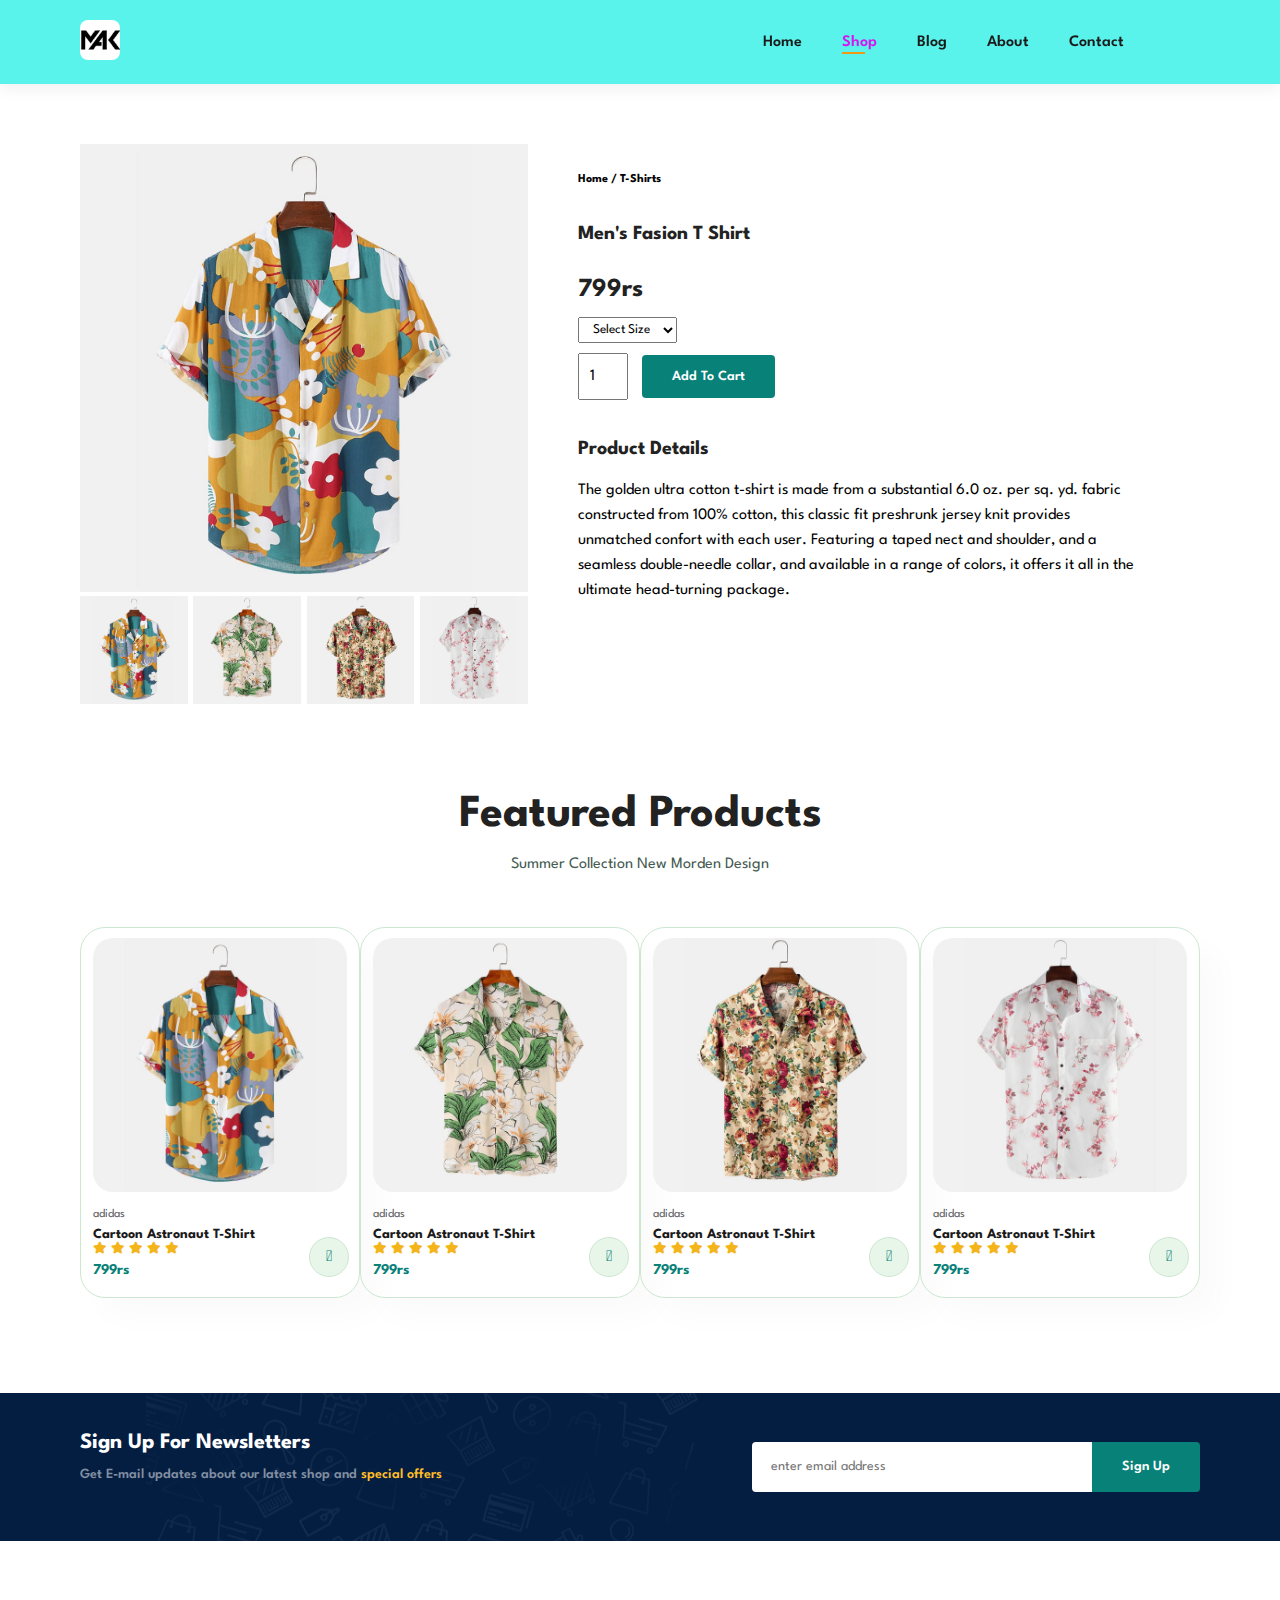
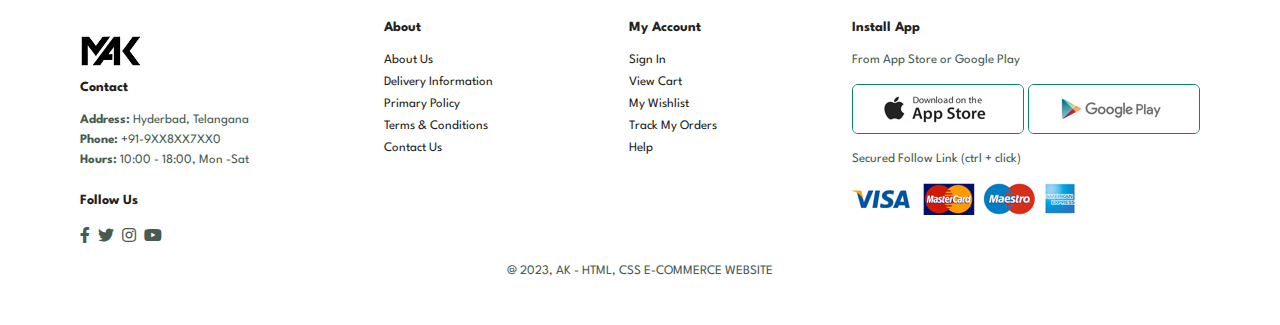
<file: sproduct.html>
<!DOCTYPE html>
<html lang="en">

<head>
    <meta charset="UTF-8">
    <meta http-equiv="X-UA-Compatible" content="IE=edge">
    <meta name="viewport" content="width=device-width, initial-scale=1.0">
    <title>M.A.K E-COM</title>
    <link rel="stylesheet" href="https://pro.fontawesome.com/releases/v5.10.0/css/all.css"/>
    <link rel="stylesheet" href="styles.css">
</head>

<body>
    <section id="header">
        <a href="#"><img src="18e01a71-5a09-4ce1-818a-9f75da8e16ee.jpg" class="logo" alt="logo--"</a>

        <div>
            <ul id="navbar">
                <li><a href="index.html">Home</a></li>
                <li><a class="active" href="shop.html">Shop</a></li>
                <li><a href="blog.html">Blog</a></li>
                <li><a href="about.html">About</a></li>
                <li><a href="contact.html">Contact</a></li>
                <li id="lg-bag"><a href="cart.html"><i class="far fa-shopping-bag"></i></a></li>
                <a href="#" id="close"><i class="far fa-times"></i></a>
            </ul>
        </div>

        <div id="mobile">
            <a href="cart.html"><i class="far fa-shopping-bag"></i></a>
            <i id="bar" class="fas fa-outdent"></i>
        </div>
    </section>

    <section id="prodetails" class="section-p1">
        <div class="single-pro-image">
            <img src="images/products/f1.jpg" width="100%" id="mainimg" alt="">
            <div class="small-img-group">
                <div class="small-img-col">
                    <img src="images/products/f1.jpg" width="100%" class="smallimg" alt="">
                </div>
                <div class="small-img-col">
                    <img src="images/products/f2.jpg" width="100%" class="smallimg" alt="">
                </div>
                <div class="small-img-col">
                    <img src="images/products/f3.jpg" width="100%" class="smallimg" alt="">
                </div>
                <div class="small-img-col">
                    <img src="images/products/f4.jpg" width="100%" class="smallimg" alt="">
                </div>

            </div> 

        </div>

        <div class="single-pro-details">
            <h6>Home / T-Shirts</h6>
            <h4>Men's Fasion T Shirt</h4>
            <h2>799rs</h2>
            <select>
                <option>Select Size</option>
                <option>XL</option>
                <option>XXL</option>
                <option>Small</option>
                <option>Large</option>
            </select>
            <input type="number" value="1">
            <button class="normal">Add To Cart</button>
            <h4>Product Details</h4>
            <span>The golden ultra cotton t-shirt is made from a substantial 6.0 oz. per sq. yd. fabric constructed from 100% cotton, this classic fit preshrunk jersey knit provides unmatched confort with each user. 
                Featuring a taped nect and shoulder, and a seamless double-needle collar, and available in a range of colors, it offers it all in the ultimate 
        head-turning package. </span>
        </div>

    </section>
    <section id="product1" class="section-p1">
        <h2>Featured Products</h2>
        <p>Summer Collection New Morden Design</p>
        <div class="pro-container">
            <div class="pro">
                <img src="images/products/f1.jpg" alt="">
                <div class="des">
                    <span>adidas</span>
                    <h5>Cartoon Astronaut T-Shirt</h5>
                    <div class="star">
                        <i class="fas fa-star"></i>
                        <i class="fas fa-star"></i>
                        <i class="fas fa-star"></i>
                        <i class="fas fa-star"></i>
                        <i class="fas fa-star"></i>
                    </div>
                    <h4>799rs</h4>
                </div>
                <a href="#"><i class="fal fa-shopping-cart cart"></i></a>

            </div>
            <div class="pro">
                <img src="images/products/f2.jpg" alt="">
                <div class="des">
                    <span>adidas</span>
                    <h5>Cartoon Astronaut T-Shirt</h5>
                    <div class="star">
                        <i class="fas fa-star"></i>
                        <i class="fas fa-star"></i>
                        <i class="fas fa-star"></i>
                        <i class="fas fa-star"></i>
                        <i class="fas fa-star"></i>
                    </div>
                    <h4>799rs</h4>
                </div>
                <a href="#"><i class="fal fa-shopping-cart cart"></i></a>

            </div>
            <div class="pro">
                <img src="images/products/f3.jpg" alt="">
                <div class="des">
                    <span>adidas</span>
                    <h5>Cartoon Astronaut T-Shirt</h5>
                    <div class="star">
                        <i class="fas fa-star"></i>
                        <i class="fas fa-star"></i>
                        <i class="fas fa-star"></i>
                        <i class="fas fa-star"></i>
                        <i class="fas fa-star"></i>
                    </div>
                    <h4>799rs</h4>
                </div>
                <a href="#"><i class="fal fa-shopping-cart cart"></i></a>

            </div>
            <div class="pro">
                <img src="images/products/f4.jpg" alt="">
                <div class="des">
                    <span>adidas</span>
                    <h5>Cartoon Astronaut T-Shirt</h5>
                    <div class="star">
                        <i class="fas fa-star"></i>
                        <i class="fas fa-star"></i>
                        <i class="fas fa-star"></i>
                        <i class="fas fa-star"></i>
                        <i class="fas fa-star"></i>
                    </div>
                    <h4>799rs</h4>
                </div>
                <a href="#"><i class="fal fa-shopping-cart cart"></i></a>

            </div>

        </div>

    </section>

    <section id="newsletter" class="section-p1 section-nl">
        <div class="newstext">
            <h4>Sign Up For Newsletters</h4>
            <p> Get E-mail updates about our latest shop and <span>special offers</span></p>
        </div>
        <div class="form">
            <input type="text" placeholder="enter email address">
            <button class="normal">Sign Up</button>
        </div>
    </section>

    <footer class="section-p1">
        <div class="col">
            <img class="logo" src="18e01a71-5a09-4ce1-818a-9f75da8e16ee.jpg" alt="">
            <h4>Contact</h4>
            <p><strong>Address:</strong> Hyderbad, Telangana </p>
            <p><strong>Phone:</strong> +91-9XX8XX7XX0 </p>
            <P><strong>Hours:</strong> 10:00 - 18:00, Mon -Sat </P>
        <div class="follow">
            <h4>Follow Us</h4>
            <div class="icon">
                <i class="fab fa-facebook-f"></i>
                <i class="fab fa-twitter"></i>
                <i class="fab fa-instagram"></i>
                <i class="fab fa-youtube"></i>
            </div>
        </div>
        </div>

        <div class="col">
            <h4>About</h4>
            <a href="#">About Us</a>
            <a href="#">Delivery Information</a>
            <a href="#">Primary Policy</a>
            <a href="#">Terms & Conditions</a>
            <a href="#">Contact Us</a>
        </div>

        <div class="col">
            <h4>My Account</h4>
            <a href="#">Sign In</a>
            <a href="#">View Cart</a>
            <a href="#">My Wishlist</a>
            <a href="#">Track My Orders</a>
            <a href="#">Help</a>
        </div>

        <div class="col install">
            <h4>Install App</h4>
            <p>From App Store or Google Play</p>
            <div class="row">
                <img src="images/pay/app.jpg" alt="">
                <img src="images/pay/play.jpg" alt="">
            </div>
            <p>Secured Follow Link (ctrl + click)</p>
            <img src="images/pay/pay.png" alt="">
        </div>

        <div class="copyright">
            <p>@ 2023, AK - HTML, CSS E-COMMERCE WEBSITE</p>
        </div>

    </footer>

    <script>
        var mainimg = document.getElementById("mainimg");
        var smallimg = document.getElementsByClassName("smallimg");

        smallimg[0].onclick = function(){
            mainimg.src = smallimg[0].src;
        }
        smallimg[1].onclick = function(){
            mainimg.src = smallimg[1].src;
        }
        smallimg[2].onclick = function(){
            mainimg.src = smallimg[2].src;
        }
        smallimg[3].onclick = function(){
            mainimg.src = smallimg[3].src;
        }
    </script>


    <script src="script.js"></script>
</body>

</html>
</file>
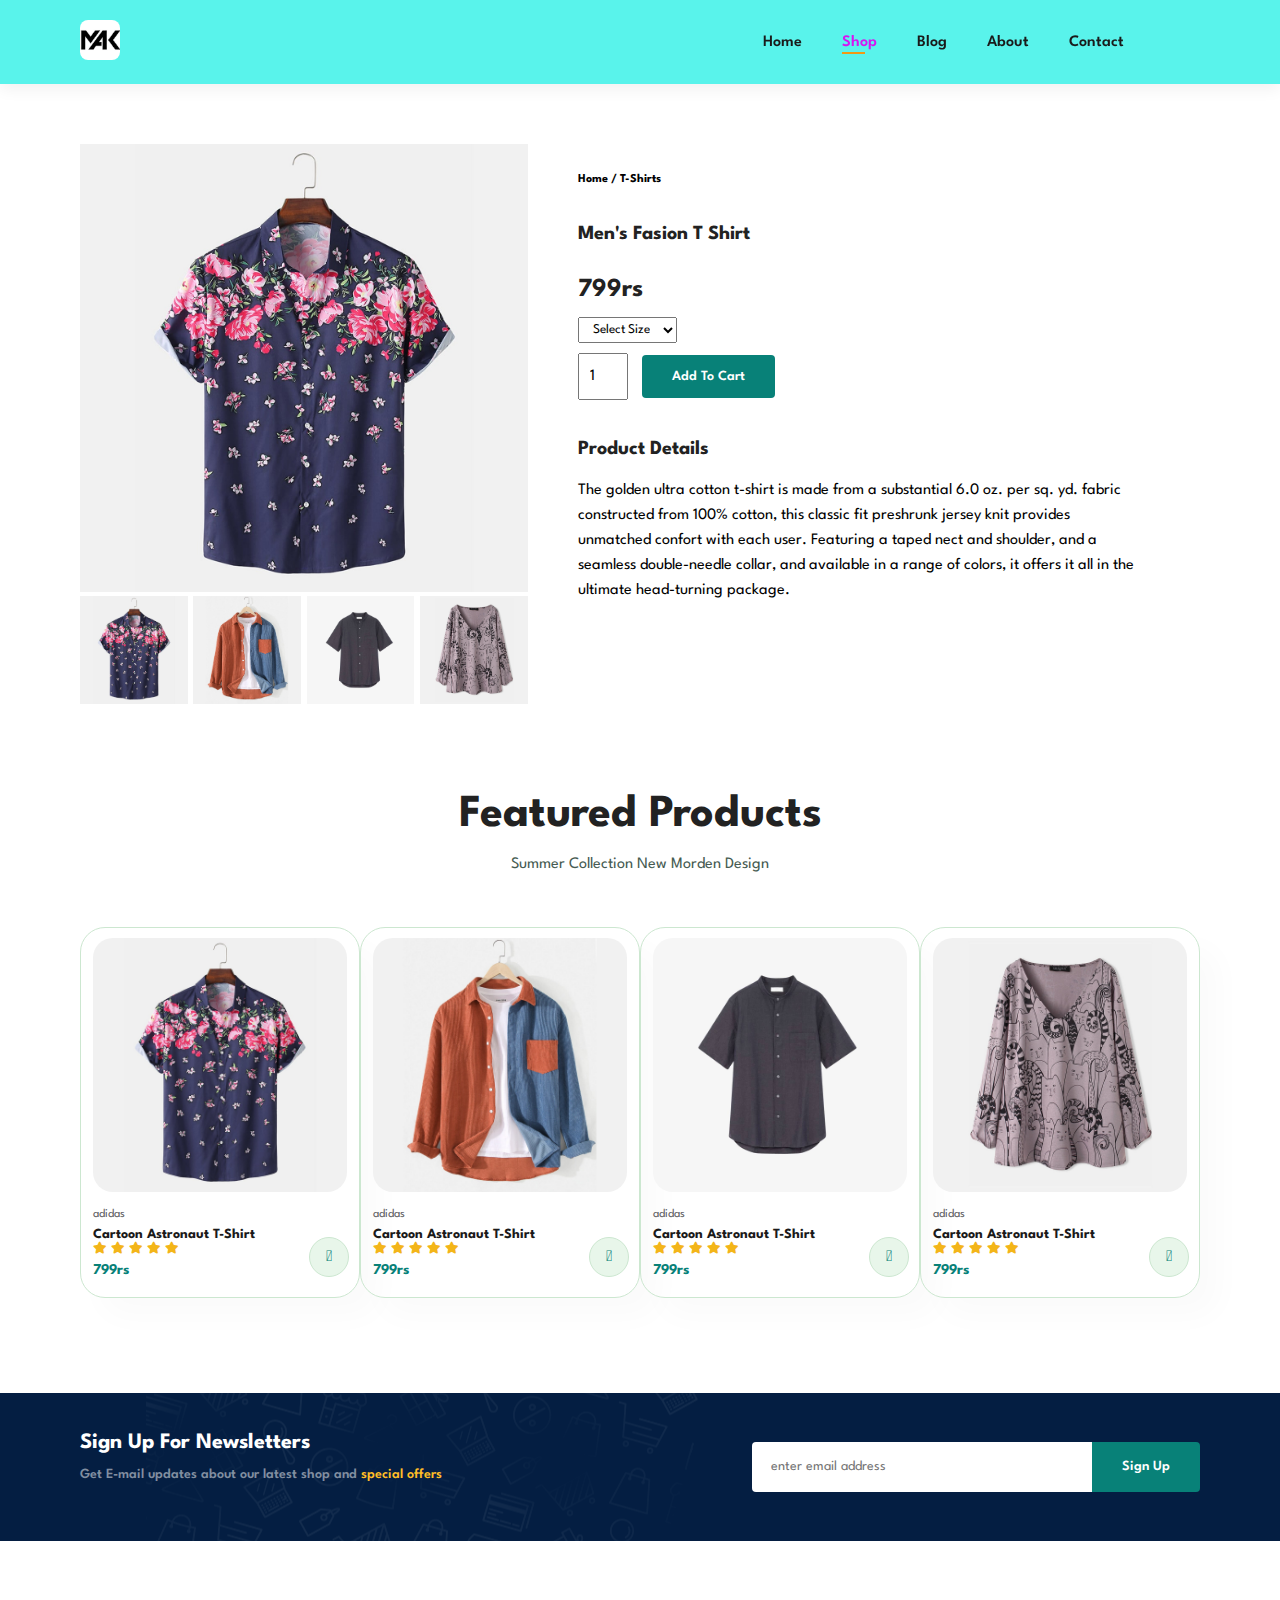
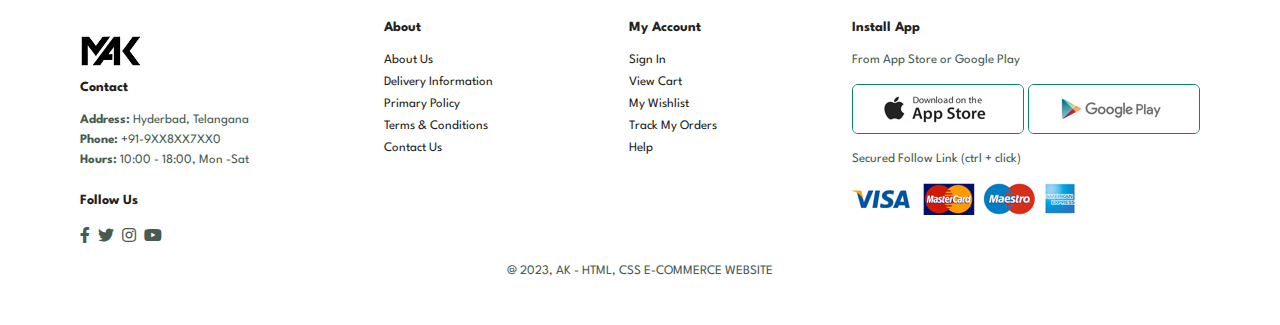
<file: sproduct2.html>
<!DOCTYPE html>
<html lang="en">

<head>
    <meta charset="UTF-8">
    <meta http-equiv="X-UA-Compatible" content="IE=edge">
    <meta name="viewport" content="width=device-width, initial-scale=1.0">
    <title>M.A.K E-COM</title>
    <link rel="stylesheet" href="https://pro.fontawesome.com/releases/v5.10.0/css/all.css"/>
    <link rel="stylesheet" href="styles.css">
</head>

<body>
    <section id="header">
        <a href="#"><img src="18e01a71-5a09-4ce1-818a-9f75da8e16ee.jpg" class="logo" alt="logo--"</a>

        <div>
            <ul id="navbar">
                <li><a href="index.html">Home</a></li>
                <li><a class="active" href="shop.html">Shop</a></li>
                <li><a href="blog.html">Blog</a></li>
                <li><a href="about.html">About</a></li>
                <li><a href="contact.html">Contact</a></li>
                <li id="lg-bag"><a href="cart.html"><i class="far fa-shopping-bag"></i></a></li>
                <a href="#" id="close"><i class="far fa-times"></i></a>
            </ul>
        </div>

        <div id="mobile">
            <a href="cart.html"><i class="far fa-shopping-bag"></i></a>
            <i id="bar" class="fas fa-outdent"></i>
        </div>
    </section>

    <section id="prodetails" class="section-p1">
        <div class="single-pro-image">
            <img src="images/products/f5.jpg" width="100%" id="mainimg" alt="">
            <div class="small-img-group">
                <div class="small-img-col">
                    <img src="images/products/f5.jpg" width="100%" class="smallimg" alt="">
                </div>
                <div class="small-img-col">
                    <img src="images/products/f6.jpg" width="100%" class="smallimg" alt="">
                </div>
                <div class="small-img-col">
                    <img src="images/products/n8.jpg" width="100%" class="smallimg" alt="">
                </div>
                <div class="small-img-col">
                    <img src="images/products/f8.jpg" width="100%" class="smallimg" alt="">
                </div>

            </div> 

        </div>

        <div class="single-pro-details">
            <h6>Home / T-Shirts</h6>
            <h4>Men's Fasion T Shirt</h4>
            <h2>799rs</h2>
            <select>
                <option>Select Size</option>
                <option>XL</option>
                <option>XXL</option>
                <option>Small</option>
                <option>Large</option>
            </select>
            <input type="number" value="1">
            <button class="normal">Add To Cart</button>
            <h4>Product Details</h4>
            <span>The golden ultra cotton t-shirt is made from a substantial 6.0 oz. per sq. yd. fabric constructed from 100% cotton, this classic fit preshrunk jersey knit provides unmatched confort with each user. 
                Featuring a taped nect and shoulder, and a seamless double-needle collar, and available in a range of colors, it offers it all in the ultimate 
        head-turning package. </span>
        </div>

    </section>
    <section id="product1" class="section-p1">
        <h2>Featured Products</h2>
        <p>Summer Collection New Morden Design</p>
        <div class="pro-container">
            <div class="pro">
                <img src="images/products/f5.jpg" alt="">
                <div class="des">
                    <span>adidas</span>
                    <h5>Cartoon Astronaut T-Shirt</h5>
                    <div class="star">
                        <i class="fas fa-star"></i>
                        <i class="fas fa-star"></i>
                        <i class="fas fa-star"></i>
                        <i class="fas fa-star"></i>
                        <i class="fas fa-star"></i>
                    </div>
                    <h4>799rs</h4>
                </div>
                <a href="#"><i class="fal fa-shopping-cart cart"></i></a>

            </div>
            <div class="pro">
                <img src="images/products/f6.jpg" alt="">
                <div class="des">
                    <span>adidas</span>
                    <h5>Cartoon Astronaut T-Shirt</h5>
                    <div class="star">
                        <i class="fas fa-star"></i>
                        <i class="fas fa-star"></i>
                        <i class="fas fa-star"></i>
                        <i class="fas fa-star"></i>
                        <i class="fas fa-star"></i>
                    </div>
                    <h4>799rs</h4>
                </div>
                <a href="#"><i class="fal fa-shopping-cart cart"></i></a>

            </div>
            <div class="pro">
                <img src="images/products/n8.jpg" alt="">
                <div class="des">
                    <span>adidas</span>
                    <h5>Cartoon Astronaut T-Shirt</h5>
                    <div class="star">
                        <i class="fas fa-star"></i>
                        <i class="fas fa-star"></i>
                        <i class="fas fa-star"></i>
                        <i class="fas fa-star"></i>
                        <i class="fas fa-star"></i>
                    </div>
                    <h4>799rs</h4>
                </div>
                <a href="#"><i class="fal fa-shopping-cart cart"></i></a>

            </div>
            <div class="pro">
                <img src="images/products/f8.jpg" alt="">
                <div class="des">
                    <span>adidas</span>
                    <h5>Cartoon Astronaut T-Shirt</h5>
                    <div class="star">
                        <i class="fas fa-star"></i>
                        <i class="fas fa-star"></i>
                        <i class="fas fa-star"></i>
                        <i class="fas fa-star"></i>
                        <i class="fas fa-star"></i>
                    </div>
                    <h4>799rs</h4>
                </div>
                <a href="#"><i class="fal fa-shopping-cart cart"></i></a>

            </div>

        </div>

    </section>

    <section id="newsletter" class="section-p1 section-nl">
        <div class="newstext">
            <h4>Sign Up For Newsletters</h4>
            <p> Get E-mail updates about our latest shop and <span>special offers</span></p>
        </div>
        <div class="form">
            <input type="text" placeholder="enter email address">
            <button class="normal">Sign Up</button>
        </div>
    </section>

    <footer class="section-p1">
        <div class="col">
            <img class="logo" src="18e01a71-5a09-4ce1-818a-9f75da8e16ee.jpg" alt="">
            <h4>Contact</h4>
            <p><strong>Address:</strong> Hyderbad, Telangana </p>
            <p><strong>Phone:</strong> +91-9XX8XX7XX0 </p>
            <P><strong>Hours:</strong> 10:00 - 18:00, Mon -Sat </P>
        <div class="follow">
            <h4>Follow Us</h4>
            <div class="icon">
                <i class="fab fa-facebook-f"></i>
                <i class="fab fa-twitter"></i>
                <i class="fab fa-instagram"></i>
                <i class="fab fa-youtube"></i>
            </div>
        </div>
        </div>

        <div class="col">
            <h4>About</h4>
            <a href="#">About Us</a>
            <a href="#">Delivery Information</a>
            <a href="#">Primary Policy</a>
            <a href="#">Terms & Conditions</a>
            <a href="#">Contact Us</a>
        </div>

        <div class="col">
            <h4>My Account</h4>
            <a href="#">Sign In</a>
            <a href="#">View Cart</a>
            <a href="#">My Wishlist</a>
            <a href="#">Track My Orders</a>
            <a href="#">Help</a>
        </div>

        <div class="col install">
            <h4>Install App</h4>
            <p>From App Store or Google Play</p>
            <div class="row">
                <img src="images/pay/app.jpg" alt="">
                <img src="images/pay/play.jpg" alt="">
            </div>
            <p>Secured Follow Link (ctrl + click)</p>
            <img src="images/pay/pay.png" alt="">
        </div>

        <div class="copyright">
            <p>@ 2023, AK - HTML, CSS E-COMMERCE WEBSITE</p>
        </div>

    </footer>

    <script>
        var mainimg = document.getElementById("mainimg");
        var smallimg = document.getElementsByClassName("smallimg");

        smallimg[0].onclick = function(){
            mainimg.src = smallimg[0].src;
        }
        smallimg[1].onclick = function(){
            mainimg.src = smallimg[1].src;
        }
        smallimg[2].onclick = function(){
            mainimg.src = smallimg[2].src;
        }
        smallimg[3].onclick = function(){
            mainimg.src = smallimg[3].src;
        }
    </script>


    <script src="script.js"></script>
</body>

</html>
</file>
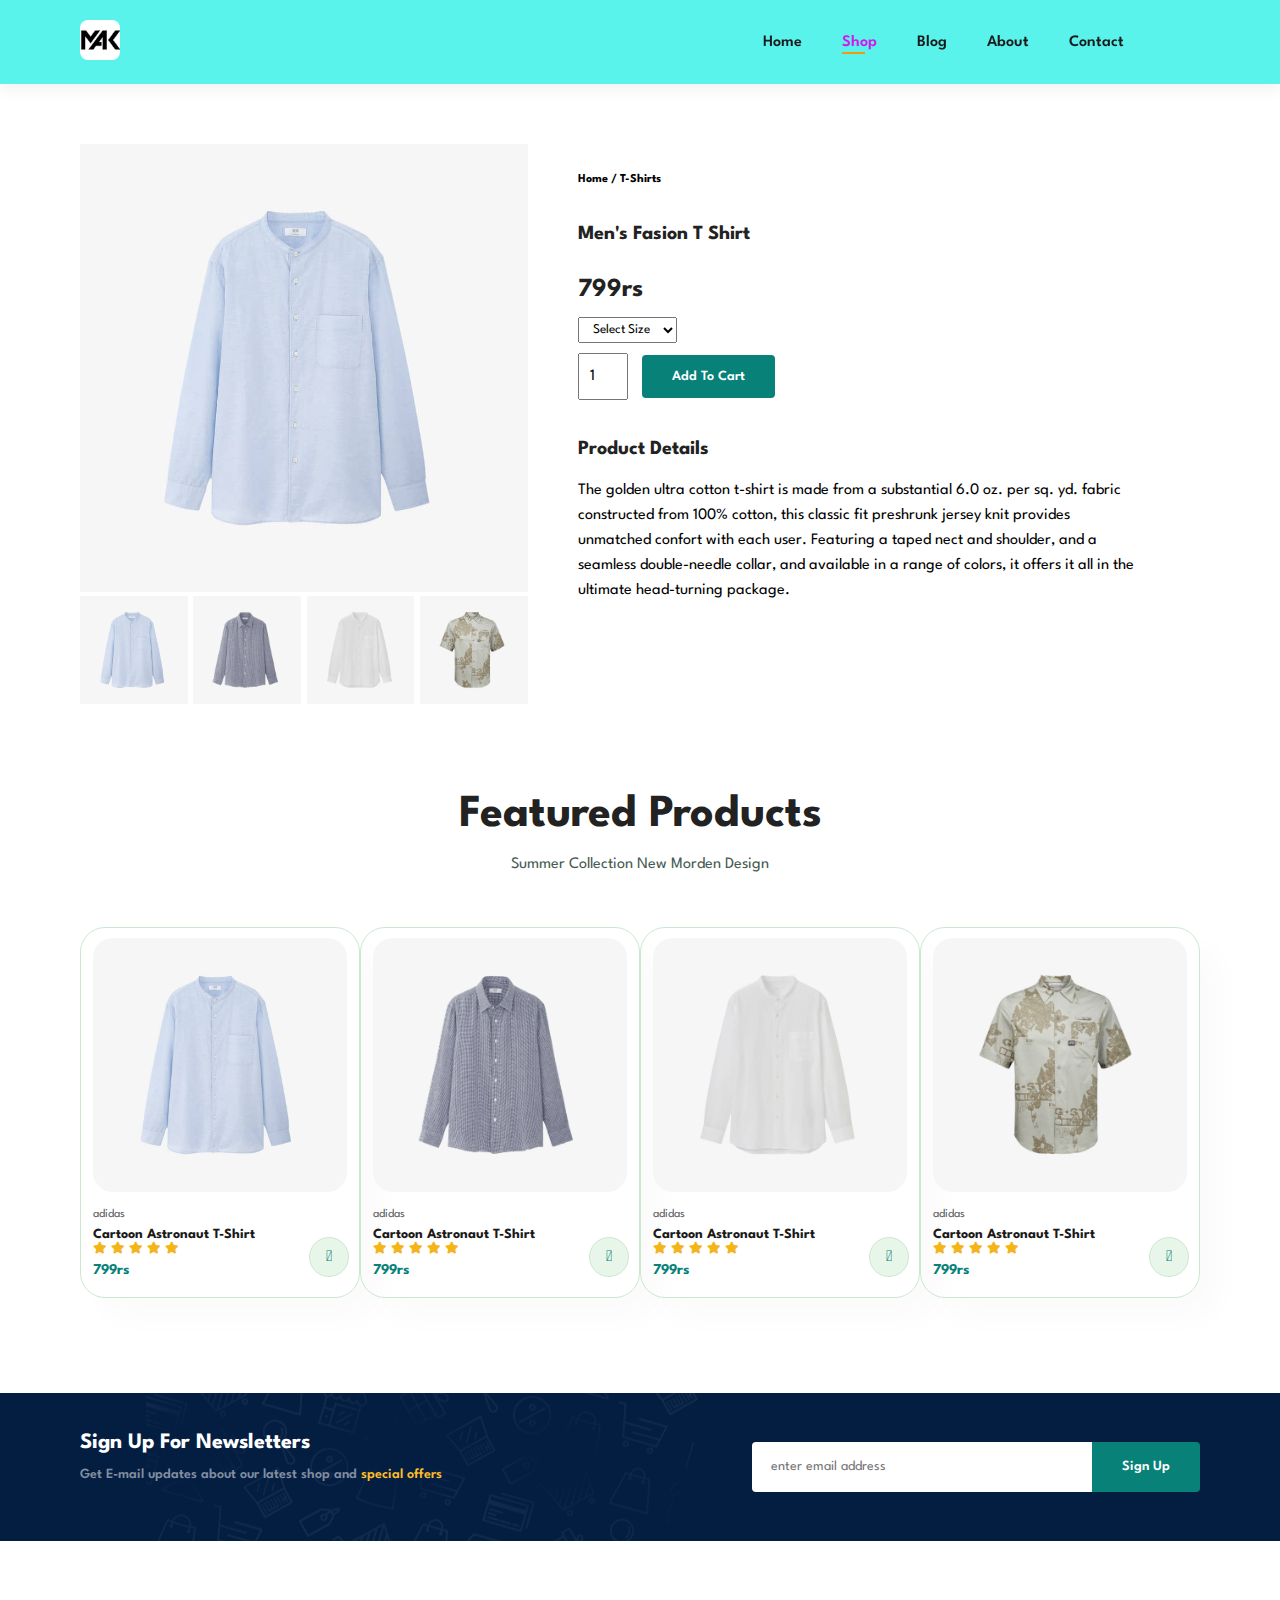
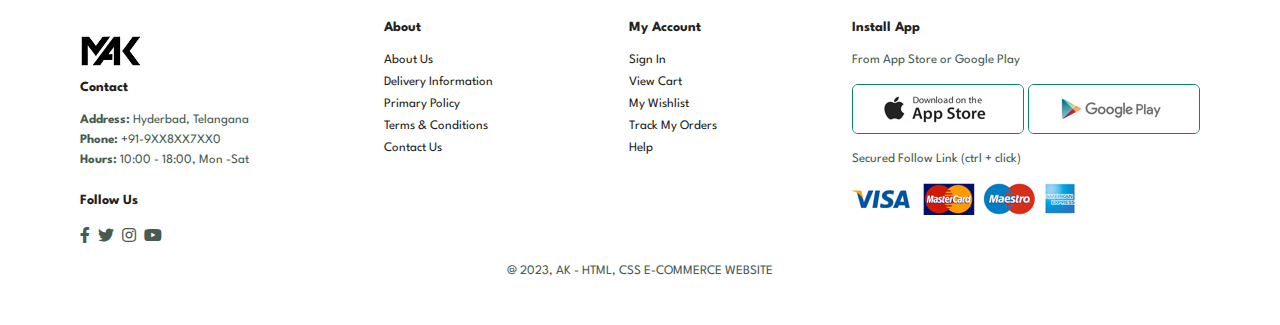
<file: sproduct3.html>
<!DOCTYPE html>
<html lang="en">

<head>
    <meta charset="UTF-8">
    <meta http-equiv="X-UA-Compatible" content="IE=edge">
    <meta name="viewport" content="width=device-width, initial-scale=1.0">
    <title>M.A.K E-COM</title>
    <link rel="stylesheet" href="https://pro.fontawesome.com/releases/v5.10.0/css/all.css"/>
    <link rel="stylesheet" href="styles.css">
</head>

<body>
    <section id="header">
        <a href="#"><img src="18e01a71-5a09-4ce1-818a-9f75da8e16ee.jpg" class="logo" alt="logo--"</a>

        <div>
            <ul id="navbar">
                <li><a href="index.html">Home</a></li>
                <li><a class="active" href="shop.html">Shop</a></li>
                <li><a href="blog.html">Blog</a></li>
                <li><a href="about.html">About</a></li>
                <li><a href="contact.html">Contact</a></li>
                <li id="lg-bag"><a href="cart.html"><i class="far fa-shopping-bag"></i></a></li>
                <a href="#" id="close"><i class="far fa-times"></i></a>
            </ul>
        </div>

        <div id="mobile">
            <a href="cart.html"><i class="far fa-shopping-bag"></i></a>
            <i id="bar" class="fas fa-outdent"></i>
        </div>
    </section>

    <section id="prodetails" class="section-p1">
        <div class="single-pro-image">
            <img src="images/products/n1.jpg" width="100%" id="mainimg" alt="">
            <div class="small-img-group">
                <div class="small-img-col">
                    <img src="images/products/n1.jpg" width="100%" class="smallimg" alt="">
                </div>
                <div class="small-img-col">
                    <img src="images/products/n2.jpg" width="100%" class="smallimg" alt="">
                </div>
                <div class="small-img-col">
                    <img src="images/products/n3.jpg" width="100%" class="smallimg" alt="">
                </div>
                <div class="small-img-col">
                    <img src="images/products/n4.jpg" width="100%" class="smallimg" alt="">
                </div>

            </div> 

        </div>

        <div class="single-pro-details">
            <h6>Home / T-Shirts</h6>
            <h4>Men's Fasion T Shirt</h4>
            <h2>799rs</h2>
            <select>
                <option>Select Size</option>
                <option>XL</option>
                <option>XXL</option>
                <option>Small</option>
                <option>Large</option>
            </select>
            <input type="number" value="1">
            <button class="normal">Add To Cart</button>
            <h4>Product Details</h4>
            <span>The golden ultra cotton t-shirt is made from a substantial 6.0 oz. per sq. yd. fabric constructed from 100% cotton, this classic fit preshrunk jersey knit provides unmatched confort with each user. 
                Featuring a taped nect and shoulder, and a seamless double-needle collar, and available in a range of colors, it offers it all in the ultimate 
        head-turning package. </span>
        </div>

    </section>
    <section id="product1" class="section-p1">
        <h2>Featured Products</h2>
        <p>Summer Collection New Morden Design</p>
        <div class="pro-container">
            <div class="pro">
                <img src="images/products/n1.jpg" alt="">
                <div class="des">
                    <span>adidas</span>
                    <h5>Cartoon Astronaut T-Shirt</h5>
                    <div class="star">
                        <i class="fas fa-star"></i>
                        <i class="fas fa-star"></i>
                        <i class="fas fa-star"></i>
                        <i class="fas fa-star"></i>
                        <i class="fas fa-star"></i>
                    </div>
                    <h4>799rs</h4>
                </div>
                <a href="#"><i class="fal fa-shopping-cart cart"></i></a>

            </div>
            <div class="pro">
                <img src="images/products/n2.jpg" alt="">
                <div class="des">
                    <span>adidas</span>
                    <h5>Cartoon Astronaut T-Shirt</h5>
                    <div class="star">
                        <i class="fas fa-star"></i>
                        <i class="fas fa-star"></i>
                        <i class="fas fa-star"></i>
                        <i class="fas fa-star"></i>
                        <i class="fas fa-star"></i>
                    </div>
                    <h4>799rs</h4>
                </div>
                <a href="#"><i class="fal fa-shopping-cart cart"></i></a>

            </div>
            <div class="pro">
                <img src="images/products/n3.jpg" alt="">
                <div class="des">
                    <span>adidas</span>
                    <h5>Cartoon Astronaut T-Shirt</h5>
                    <div class="star">
                        <i class="fas fa-star"></i>
                        <i class="fas fa-star"></i>
                        <i class="fas fa-star"></i>
                        <i class="fas fa-star"></i>
                        <i class="fas fa-star"></i>
                    </div>
                    <h4>799rs</h4>
                </div>
                <a href="#"><i class="fal fa-shopping-cart cart"></i></a>

            </div>
            <div class="pro">
                <img src="images/products/n4.jpg" alt="">
                <div class="des">
                    <span>adidas</span>
                    <h5>Cartoon Astronaut T-Shirt</h5>
                    <div class="star">
                        <i class="fas fa-star"></i>
                        <i class="fas fa-star"></i>
                        <i class="fas fa-star"></i>
                        <i class="fas fa-star"></i>
                        <i class="fas fa-star"></i>
                    </div>
                    <h4>799rs</h4>
                </div>
                <a href="#"><i class="fal fa-shopping-cart cart"></i></a>

            </div>

        </div>

    </section>

    <section id="newsletter" class="section-p1 section-nl">
        <div class="newstext">
            <h4>Sign Up For Newsletters</h4>
            <p> Get E-mail updates about our latest shop and <span>special offers</span></p>
        </div>
        <div class="form">
            <input type="text" placeholder="enter email address">
            <button class="normal">Sign Up</button>
        </div>
    </section>

    <footer class="section-p1">
        <div class="col">
            <img class="logo" src="18e01a71-5a09-4ce1-818a-9f75da8e16ee.jpg" alt="">
            <h4>Contact</h4>
            <p><strong>Address:</strong> Hyderbad, Telangana </p>
            <p><strong>Phone:</strong> +91-9XX8XX7XX0 </p>
            <P><strong>Hours:</strong> 10:00 - 18:00, Mon -Sat </P>
        <div class="follow">
            <h4>Follow Us</h4>
            <div class="icon">
                <i class="fab fa-facebook-f"></i>
                <i class="fab fa-twitter"></i>
                <i class="fab fa-instagram"></i>
                <i class="fab fa-youtube"></i>
            </div>
        </div>
        </div>

        <div class="col">
            <h4>About</h4>
            <a href="#">About Us</a>
            <a href="#">Delivery Information</a>
            <a href="#">Primary Policy</a>
            <a href="#">Terms & Conditions</a>
            <a href="#">Contact Us</a>
        </div>

        <div class="col">
            <h4>My Account</h4>
            <a href="#">Sign In</a>
            <a href="#">View Cart</a>
            <a href="#">My Wishlist</a>
            <a href="#">Track My Orders</a>
            <a href="#">Help</a>
        </div>

        <div class="col install">
            <h4>Install App</h4>
            <p>From App Store or Google Play</p>
            <div class="row">
                <img src="images/pay/app.jpg" alt="">
                <img src="images/pay/play.jpg" alt="">
            </div>
            <p>Secured Follow Link (ctrl + click)</p>
            <img src="images/pay/pay.png" alt="">
        </div>

        <div class="copyright">
            <p>@ 2023, AK - HTML, CSS E-COMMERCE WEBSITE</p>
        </div>

    </footer>

    <script>
        var mainimg = document.getElementById("mainimg");
        var smallimg = document.getElementsByClassName("smallimg");

        smallimg[0].onclick = function(){
            mainimg.src = smallimg[0].src;
        }
        smallimg[1].onclick = function(){
            mainimg.src = smallimg[1].src;
        }
        smallimg[2].onclick = function(){
            mainimg.src = smallimg[2].src;
        }
        smallimg[3].onclick = function(){
            mainimg.src = smallimg[3].src;
        }
    </script>


    <script src="script.js"></script>
</body>

</html>
</file>
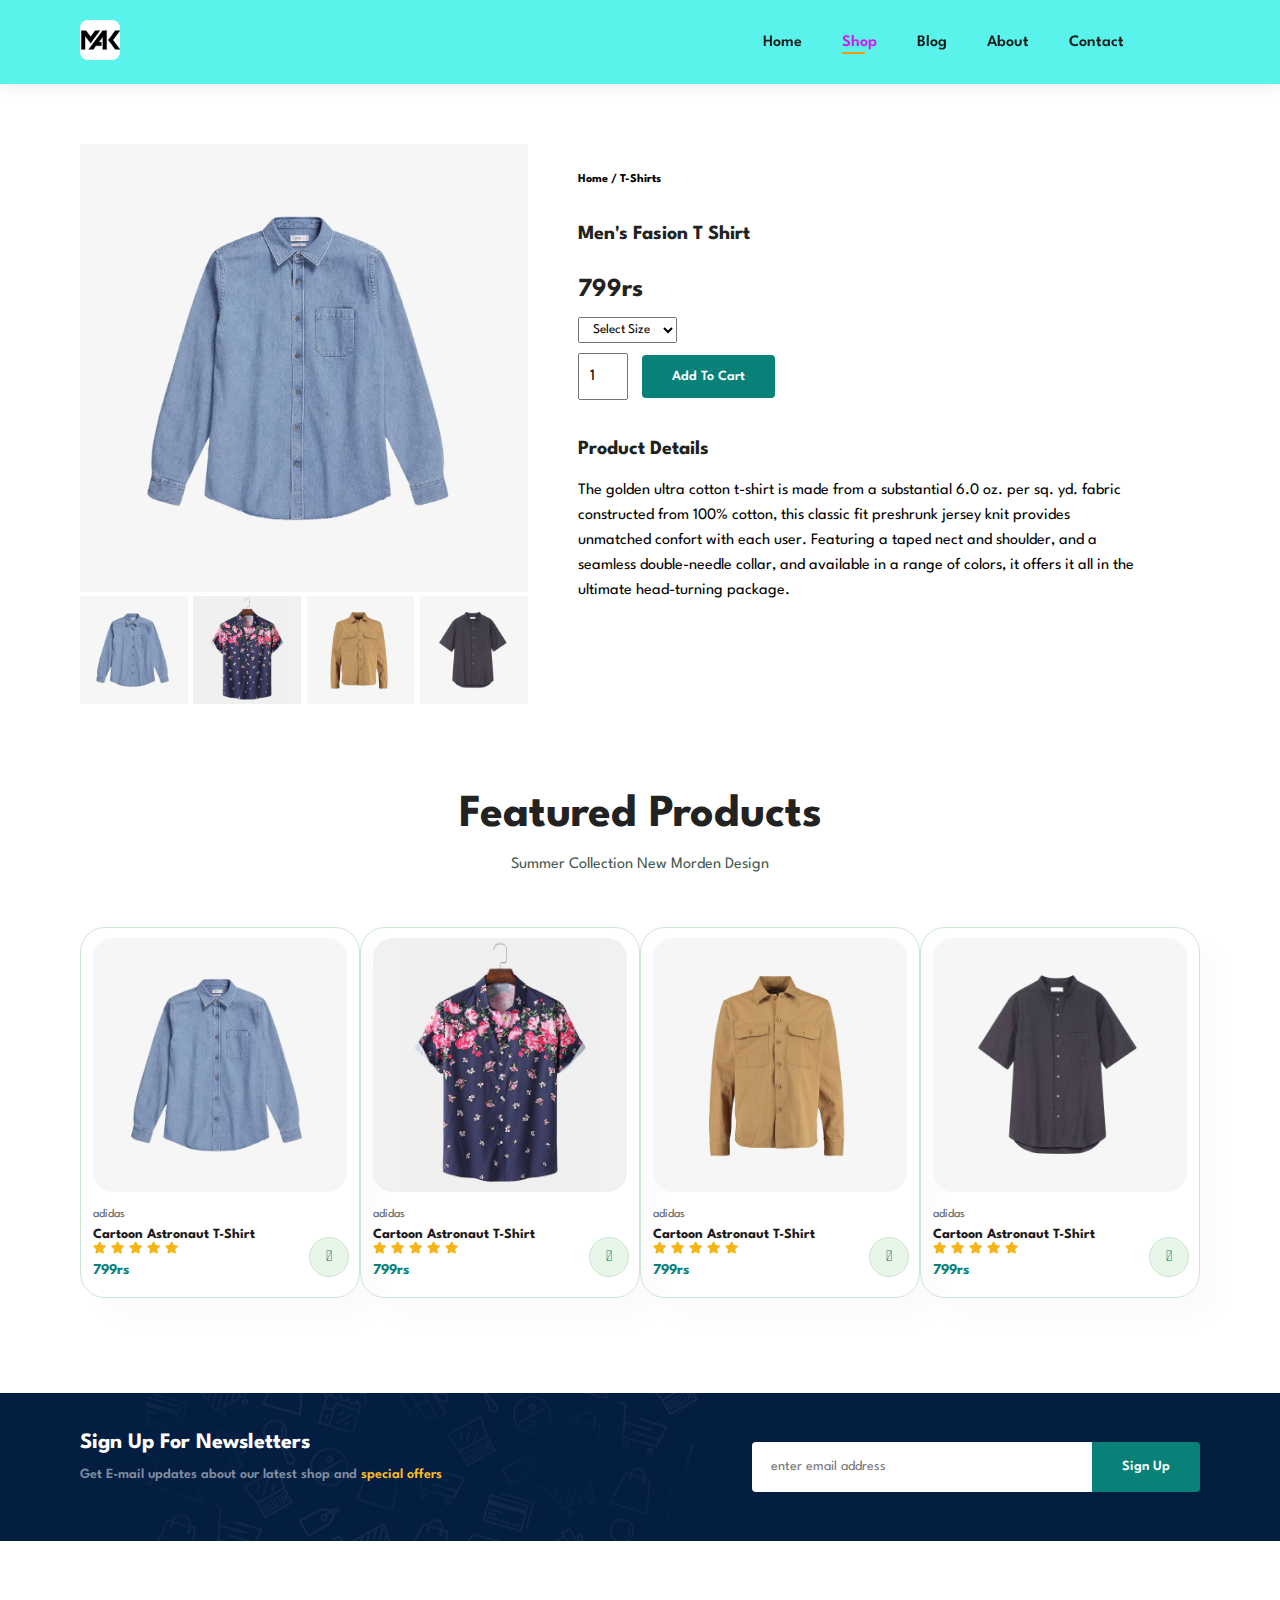
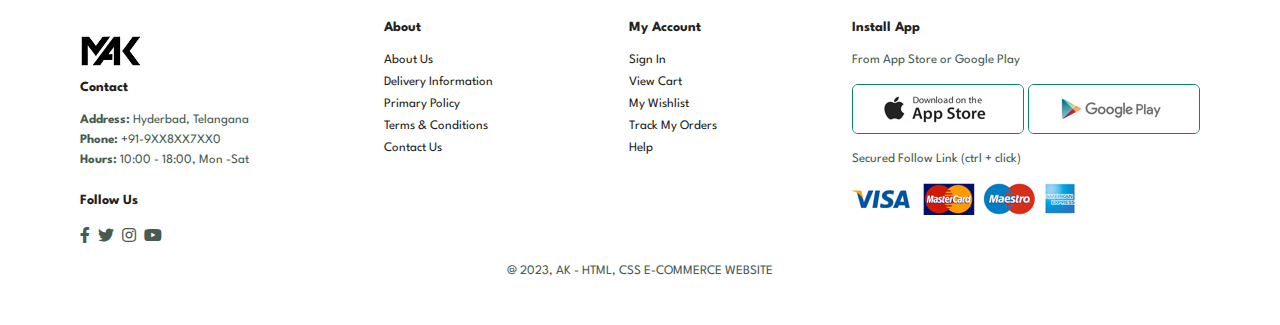
<file: sproduct4.html>
<!DOCTYPE html>
<html lang="en">

<head>
    <meta charset="UTF-8">
    <meta http-equiv="X-UA-Compatible" content="IE=edge">
    <meta name="viewport" content="width=device-width, initial-scale=1.0">
    <title>M.A.K E-COM</title>
    <link rel="stylesheet" href="https://pro.fontawesome.com/releases/v5.10.0/css/all.css"/>
    <link rel="stylesheet" href="styles.css">
</head>

<body>
    <section id="header">
        <a href="#"><img src="18e01a71-5a09-4ce1-818a-9f75da8e16ee.jpg" class="logo" alt="logo--"</a>

        <div>
            <ul id="navbar">
                <li><a href="index.html">Home</a></li>
                <li><a class="active" href="shop.html">Shop</a></li>
                <li><a href="blog.html">Blog</a></li>
                <li><a href="about.html">About</a></li>
                <li><a href="contact.html">Contact</a></li>
                <li id="lg-bag"><a href="cart.html"><i class="far fa-shopping-bag"></i></a></li>
                <a href="#" id="close"><i class="far fa-times"></i></a>
            </ul>
        </div>

        <div id="mobile">
            <a href="cart.html"><i class="far fa-shopping-bag"></i></a>
            <i id="bar" class="fas fa-outdent"></i>
        </div>
    </section>

    <section id="prodetails" class="section-p1">
        <div class="single-pro-image">
            <img src="images/products/n5.jpg" width="100%" id="mainimg" alt="">
            <div class="small-img-group">
                <div class="small-img-col">
                    <img src="images/products/n5.jpg" width="100%" class="smallimg" alt="">
                </div>
                <div class="small-img-col">
                    <img src="images/products/f5.jpg" width="100%" class="smallimg" alt="">
                </div>
                <div class="small-img-col">
                    <img src="images/products/n7.jpg" width="100%" class="smallimg" alt="">
                </div>
                <div class="small-img-col">
                    <img src="images/products/n8.jpg" width="100%" class="smallimg" alt="">
                </div>

            </div> 

        </div>

        <div class="single-pro-details">
            <h6>Home / T-Shirts</h6>
            <h4>Men's Fasion T Shirt</h4>
            <h2>799rs</h2>
            <select>
                <option>Select Size</option>
                <option>XL</option>
                <option>XXL</option>
                <option>Small</option>
                <option>Large</option>
            </select>
            <input type="number" value="1">
            <button class="normal">Add To Cart</button>
            <h4>Product Details</h4>
            <span>The golden ultra cotton t-shirt is made from a substantial 6.0 oz. per sq. yd. fabric constructed from 100% cotton, this classic fit preshrunk jersey knit provides unmatched confort with each user. 
                Featuring a taped nect and shoulder, and a seamless double-needle collar, and available in a range of colors, it offers it all in the ultimate 
        head-turning package. </span>
        </div>

    </section>
    <section id="product1" class="section-p1">
        <h2>Featured Products</h2>
        <p>Summer Collection New Morden Design</p>
        <div class="pro-container">
            <div class="pro">
                <img src="images/products/n5.jpg" alt="">
                <div class="des">
                    <span>adidas</span>
                    <h5>Cartoon Astronaut T-Shirt</h5>
                    <div class="star">
                        <i class="fas fa-star"></i>
                        <i class="fas fa-star"></i>
                        <i class="fas fa-star"></i>
                        <i class="fas fa-star"></i>
                        <i class="fas fa-star"></i>
                    </div>
                    <h4>799rs</h4>
                </div>
                <a href="#"><i class="fal fa-shopping-cart cart"></i></a>

            </div>
            <div class="pro">
                <img src="images/products/f5.jpg" alt="">
                <div class="des">
                    <span>adidas</span>
                    <h5>Cartoon Astronaut T-Shirt</h5>
                    <div class="star">
                        <i class="fas fa-star"></i>
                        <i class="fas fa-star"></i>
                        <i class="fas fa-star"></i>
                        <i class="fas fa-star"></i>
                        <i class="fas fa-star"></i>
                    </div>
                    <h4>799rs</h4>
                </div>
                <a href="#"><i class="fal fa-shopping-cart cart"></i></a>

            </div>
            <div class="pro">
                <img src="images/products/n7.jpg" alt="">
                <div class="des">
                    <span>adidas</span>
                    <h5>Cartoon Astronaut T-Shirt</h5>
                    <div class="star">
                        <i class="fas fa-star"></i>
                        <i class="fas fa-star"></i>
                        <i class="fas fa-star"></i>
                        <i class="fas fa-star"></i>
                        <i class="fas fa-star"></i>
                    </div>
                    <h4>799rs</h4>
                </div>
                <a href="#"><i class="fal fa-shopping-cart cart"></i></a>

            </div>
            <div class="pro">
                <img src="images/products/n8.jpg" alt="">
                <div class="des">
                    <span>adidas</span>
                    <h5>Cartoon Astronaut T-Shirt</h5>
                    <div class="star">
                        <i class="fas fa-star"></i>
                        <i class="fas fa-star"></i>
                        <i class="fas fa-star"></i>
                        <i class="fas fa-star"></i>
                        <i class="fas fa-star"></i>
                    </div>
                    <h4>799rs</h4>
                </div>
                <a href="#"><i class="fal fa-shopping-cart cart"></i></a>

            </div>

        </div>

    </section>

    <section id="newsletter" class="section-p1 section-nl">
        <div class="newstext">
            <h4>Sign Up For Newsletters</h4>
            <p> Get E-mail updates about our latest shop and <span>special offers</span></p>
        </div>
        <div class="form">
            <input type="text" placeholder="enter email address">
            <button class="normal">Sign Up</button>
        </div>
    </section>

    <footer class="section-p1">
        <div class="col">
            <img class="logo" src="18e01a71-5a09-4ce1-818a-9f75da8e16ee.jpg" alt="">
            <h4>Contact</h4>
            <p><strong>Address:</strong> Hyderbad, Telangana </p>
            <p><strong>Phone:</strong> +91-9XX8XX7XX0 </p>
            <P><strong>Hours:</strong> 10:00 - 18:00, Mon -Sat </P>
        <div class="follow">
            <h4>Follow Us</h4>
            <div class="icon">
                <i class="fab fa-facebook-f"></i>
                <i class="fab fa-twitter"></i>
                <i class="fab fa-instagram"></i>
                <i class="fab fa-youtube"></i>
            </div>
        </div>
        </div>

        <div class="col">
            <h4>About</h4>
            <a href="#">About Us</a>
            <a href="#">Delivery Information</a>
            <a href="#">Primary Policy</a>
            <a href="#">Terms & Conditions</a>
            <a href="#">Contact Us</a>
        </div>

        <div class="col">
            <h4>My Account</h4>
            <a href="#">Sign In</a>
            <a href="#">View Cart</a>
            <a href="#">My Wishlist</a>
            <a href="#">Track My Orders</a>
            <a href="#">Help</a>
        </div>

        <div class="col install">
            <h4>Install App</h4>
            <p>From App Store or Google Play</p>
            <div class="row">
                <img src="images/pay/app.jpg" alt="">
                <img src="images/pay/play.jpg" alt="">
            </div>
            <p>Secured Follow Link (ctrl + click)</p>
            <img src="images/pay/pay.png" alt="">
        </div>

        <div class="copyright">
            <p>@ 2023, AK - HTML, CSS E-COMMERCE WEBSITE</p>
        </div>

    </footer>

    <script>
        var mainimg = document.getElementById("mainimg");
        var smallimg = document.getElementsByClassName("smallimg");

        smallimg[0].onclick = function(){
            mainimg.src = smallimg[0].src;
        }
        smallimg[1].onclick = function(){
            mainimg.src = smallimg[1].src;
        }
        smallimg[2].onclick = function(){
            mainimg.src = smallimg[2].src;
        }
        smallimg[3].onclick = function(){
            mainimg.src = smallimg[3].src;
        }
    </script>


    <script src="script.js"></script>
</body>

</html>
</file>
<file: styles.css>
@import url('htttps://fonts.googleapis.com/css2?family=Spartan:wght@100;200;300;400;500;600;700;800;900&display=swap');
*{
    margin: 0;
    padding: 0;
    box-sizing: border-box;
    font-family: 'Spartan' , sans-serif;
}

h1{
    font-size: 50px;
    line-height: 64px;
    color: #222;
}

h2{
    font-size: 46px;
    line-height: 54px;
    color: #222;
}

h4{
    font-size: 20px;
    color: #222;
}

h6{
    font-weight: 700;
    font-size: 12px;
}

p{
    font-size: 16px;
    color: #465b52;
    margin: 15px 0 20px 0;
}

.section-p1{
    padding: 40px 80px;
}

.section-nl{
    margin: 40px 0;
}
button.normal{
    font-size: 14px;
    font-weight: 600;
    padding: 15px 30px;
    color: #000;
    background-color: #fff;
    border-radius: 4px;
    cursor: pointer;
    border: none;
    outline: none;
    transition: 0.2s;
}
button.white{
    font-size: 13px;
    font-weight: 600;
    padding: 11px 18px;
    color: #fff;
    background-color: transparent;
    cursor: pointer;
    border: 1px solid #fff;
    outline: none;
    transition: 0.2s;
}

body{
    width: 100%;
}

#header{
    display: flex;
    align-items: center;
    justify-content: space-between;
    padding: 20px 80px;
    background: #59f3eb;
    box-shadow: 0 5px 15px rgba(0, 0, 0, 0.06);
    z-index: 999;
    position: sticky;
    top: 0;
    left: 0;
}
#header .logo{
    width: 40px;
    height: 40px;
    border-radius: 0.5rem;
}

/* NAV BAR SECTION*/

#navbar{
    display: flex;
    align-items: center;
    justify-content: center;
}
#navbar li{
    list-style: none;
    padding: 0 20px;
    position: relative;
}
#navbar li a{
    text-decoration: none;
    font-size: 16px;
    font-weight: 600;
    color: #1a1a1a;
    transition: 0.3s ease;
}
#navbar li a:hover,
#navbar li a.active{
    color: #d714f1;
}
#navbar li a.active::after,
#navbar li a:hover::after{
    content: "";
    width: 30%;
    height: 2px;
    background: #f19914;
    position: absolute;
    bottom: -4px;
    left: 20px;
}
#mobile{
    display: none;
    align-items: center;
}
#close{
    display: none;
}

/* HOME PAGE */

#hero{
    background-image: url("c216ad21-c6f1-408b-8ca8-4a3ade9c53e7.jpg");
    height: 90vh;
    width: 100%;
    background-size: cover;
    background-position: top 25% right 0;
    padding: 0 80px;
    display: flex;
    flex-direction: column;
    align-items: flex-start;
    justify-content: center;
}
#hero h4{
    padding-bottom: 15px;
}
#hero h1{
    color: #d714f1;
}
#hero button{
    color: #0f0f0f;
    font-size: 14px;
    font-weight: 800;
    padding: 10px 50px 10px 50px;
    background-color: #59f3eb;
    border: 0;
    cursor: pointer;
    background-repeat: no-repeat;
    border-radius: 4px;
}
#hero button a{
    text-decoration: none;
}
#hero button:hover{
    background-color: #d714f1;
    box-shadow: 0 0 1rem #ee4e04;
}
#feature{
    display: flex;
    align-items: center;
    justify-content: space-between;
    flex-wrap: wrap;
}
#feature .fe-box{
    width: 180px;
    text-align:center;
    padding: 25px 15px;
    box-shadow: 20px 20px 34px rgba(0, 0, 0, 0.06);
    border: 1px solid #cce7de;
    border-radius: 4px;
    margin: 15px 0;
}
#feature .fe-box:hover{
    box-shadow: 10px 10px 54px rgba(70, 62, 221, 0.1) ;
}
#feature .fe-box img{
    width: 100%;
    margin-bottom: 10px;
}
#feature .fe-box h6{
    display: inline-block;
    padding: 9px 8px 6px 8px;
    line-height: 1;
    border-radius: 4px;
    color: #088178;
    background-color: #fddde4;
}
#feature .fe-box:nth-child(2) h6{
    background-color: #cdebbc;
}
#feature .fe-box:nth-child(3) h6{
    background-color: #d1e8f2;
}
#feature .fe-box:nth-child(4) h6{
    background-color: #cdd4f8;
}
#feature .fe-box:nth-child(5) h6{
    background-color: #f6dbf6;
}
#feature .fe-box:nth-child(6) h6{
    background-color: #fff2e5;
}
#product1{
    text-align: center;
}
#product1 .pro-container{
    display: flex;
    justify-content: space-between;
    padding-top: 20px;
    flex-wrap: wrap;
}
#product1 .pro{
    width: 25%;
    min-width: 250px;
    padding: 10px 12px;
    border: 1px solid #cce7d0;
    border-radius: 25px;
    cursor: pointer;
    box-shadow: 20px 20px 30px rgba(0, 0, 0, 0.02);
    margin: 15px 0;
    transition: 0.3s ease;
    position: relative;
}
#product1 .pro:hover{
    box-shadow: 20px 20px 30px rgba(0, 0, 0, 0.06);
}
#product1 .pro img{
    width: 100%;
    border-radius: 20px;
}
#product1 .pro .des{
    text-align: start;
    padding: 10px 0;
}
#product1 .pro .des span{
    color: #606063;
    font-size: 12px;
}
#product1 .pro .des h5{
    padding-top: 7px;
    color: #1a1a1a;
    font-size: 14px;
}
#product1 .pro .des i{
    font-size: 12px;
    color: rgb(243, 181, 25);
}
#product1 .pro .des h4{
    padding-top: 7px;
    font-size: 15px;
    font-weight: 700;
    color: #088178;
}
#product1 .pro .cart{
    width: 40px;
    height: 40px;
    line-height: 40px;
    border-radius: 50px;
    background-color: #e8f6ea;
    font-weight: 500;
    color: #088178;
    border: 1px solid #cce7d0;
    position: absolute;
    bottom: 20px;
    right: 10px;
}
#banner{
    display: flex;
    flex-direction: column;
    justify-content: center;
    align-items: center;
    text-align: center;
    background-image: url("images/banner/b2.jpg");
    width: 100%;
    height: 40vh;
    background-size: cover;
    background-position: center;
}
#banner h4{
    color: #fff;
    font-size: 16px;
}
#banner h2{
    color: #fff;
    font-size: 30px;
    padding: 10px 0;
}
#banner h2 span{
    color: #ef3636;
    font-size: 30px;
    padding: 10px 0;
}
#banner button:hover{
    background: #088178;
    color: #fff;
}
#sn-banner{
    display: flex;
    justify-content: space-between;
    flex-wrap: wrap;
}
#sn-banner .banner-box{
    display: flex;
    flex-direction: column;
    justify-content: center;
    align-items: flex-start;
    background-image: url("images/banner/b17.jpg");
    min-width: 580px;
    height: 50vh;
    background-size: cover;
    background-position: center;
    padding: 30px;
}
#sn-banner .banner-box2{
    background-image: url("images/banner/b10.jpg");
}
#sn-banner h4{
    color: #fff;
    font-size: 20px;
    font-weight: 300;
}
#sn-banner h2{
    color: #fff;
    font-size: 28px;
    font-weight: 800;
}
#sn-banner span{
    color: #fff;
    font-size: 14px;
    font-weight: 500;
    padding-bottom: 15px;
}
#sn-banner .banner-box:hover button{
    background: #088178;
    border: 1px solid #088178;
}
#banner3{
    display: flex;
    justify-content: space-between;
    flex-wrap: wrap;
    padding: 0 80px;
}
#banner3 .banner-box{
    display: flex;
    flex-direction: column;
    justify-content: center;
    align-items: flex-start;
    background-image: url("images/banner/b7.jpg");
    min-width: 30%;
    height: 30vh;
    background-size: cover;
    background-position: center;
    padding: 20px;
    margin-bottom: 20px;
}
#banner3 .banner-box2{
    background-image: url("images/banner/b4.jpg");
}
#banner3 .banner-box3{
    background-image: url("images/banner/b18.jpg");
}
#banner3 h2{
    color: #fff;
    font-weight: 900;
    font-size: 22px;
}
#banner3 h3{
    color: #ec544e;
    font-weight: 800;
    font-size: 15px;
}
#newsletter{
    display: flex;
    justify-content: space-between;
    align-items: center;
    flex-wrap: wrap;
    background-image: url("images/banner/b14.png");
    background-repeat: no-repeat;
    background-position: 20% 30%;
    background-color: #041e42;
}
#newsletter h4{
    font-size: 22px;
    font-weight: 700;
    color: #fff;
}
#newsletter p{
    font-size: 14px;
    font-weight: 600;
    color: #818ea0;
}
#newsletter p span{
    color: #ffbd27;
}
#newsletter .form{
    display: flex;
    width: 40%;
}
#newsletter input{
    height: 3.125rem;
    padding: 0 1.25em;
    font-size: 14px;
    width: 100%;
    border: 1px solid transparent;
    border-radius: 4px;
    outline: none;
    border-top-right-radius: 0;
    border-bottom-right-radius: 0;
}
#newsletter button{
    background-color: #088178;
    color: #fff;
    white-space: nowrap;
    border-top-left-radius: 0;
    border-bottom-left-radius: 0;
}
footer{
    display: flex;
    flex-wrap: wrap;
    justify-content: space-between;
}
footer .col{
    display: flex;
    flex-direction: column;
    align-items: flex-start;
    margin-bottom: 20px;
}
footer .logo{
    width: 60px;
    height: 60px;
    border-radius: 0.2rem;
}
footer h4{
    font-size: 14px;
    padding-bottom: 20px;
}
footer p{
    font-size: 13px;
    margin: 0 0 8px 0;
}
footer a{
    font-size: 13px;
    text-decoration: none;
    color: #222;
    margin-bottom: 10px;
}
footer .follow{
    margin-top: 20px;
}
footer .follow i{
    color: #465b52;
    padding-right: 4px;
    cursor: pointer;
}
footer .install .row img{
    border: 1px solid #088178;
    border-radius: 6px;
}
footer .install img{
    margin: 10px 0 15px 0;
}
footer .follow i:hover,
footer a:hover {
    color: #088178;
}
footer .copyright{
    width: 100%;
    text-align: center;
}

/* shop page*/
#page-header{
    background-image: url("images/banner/b1.jpg");
    width: 100%;
    height: 40vh;
    background-size: cover;
    display: flex;
    justify-content: center;
    text-align: center;
    flex-direction: column;
    padding: 14px;
}
#page-header h2,
#page-header p{
    color: #fff;
}

#pagination{
    text-align: center;
}
#pagination a{
    text-decoration: none;
    background-color: #088178;
    padding: 15px 20px;
    border-radius: 4px;
    color: #fff;
    font-weight: 600;
}
#pagination a i{
    font-size: 16px;
    font-weight: 600;
}

/*single product*/
#prodetails{
    display: flex;
    margin-top: 20px;
}
#prodetails .single-pro-image{
    width: 40%;
    margin-right: 50px;
}
.small-img-group{
    display: flex;
    justify-content: space-between;
}
.small-img-col{
    flex-basis: 24%;
    cursor: pointer;
}
#prodetails .single-pro-details{
    width: 50%;
    padding-top: 30px;
}
#prodetails .single-pro-details h4{
    padding: 40px 0 20px 0;
}
#prodetails .single-pro-details h2{
    font-size: 26px;
}
#prodetails .single-pro-details select{
    display: block;
    padding: 5px 10px;
    margin-bottom: 10px;
}
#prodetails .single-pro-details input{
    width: 50px;
    height: 47px;
    padding-left: 10px;
    font-size: 16px;
    margin-right: 10px;

}
#prodetails .single-pro-details input:focus{
    outline: none;
}
#prodetails .single-pro-details button{
    background: #088178;
    color: #fff;
}
#prodetails .single-pro-details span{
    line-height: 25px;
}

/*blog page*/
#blog-header{
    background-image: url("images/banner/b19.jpg");
    width: 100%;
    height: 40vh;
    background-size: cover;
    display: flex;
    justify-content: center;
    text-align: center;
    flex-direction: column;
    padding: 14px;
}

#blog{
    padding: 150px 150px 0 150px ;
}
#blog .blog-box{
    display: flex;
    align-items: center;
    width: 100%;
    position: relative;
    padding-bottom: 90px;
}
#blog .blog-img{
    width: 50%;
    margin-right: 40px;
}
#blog img{
    width: 100%;
    height: 300px;
    object-fit: cover;
}
#blog .blog-details{
    width: 50%;
}
#blog .blog-details a{
    text-decoration: none;
    font-size: 11px;
    color: #000;
    font-weight: 700;
    position: relative;
    transition: 0.3s;
}
#blog .blog-details a::after{
    content: "";
    width: 50px;
    height: 1px;
    background-color: #000;
    position: absolute;
    top: 4px;
    right: -60px;
}
#blog .blog-details a:hover{
    color: #088178;
}
#blog .blog-details a:hover::after{
    background-color: #088178;
}
#blog .blog-box h1{
    position: absolute;
    top: -40px;
    left: 0;
    font-size: 70px;
    font-weight: 700;
    color: #c9cbce;
    z-index: -9;
}


/*about page*/
#about-header{
    background-image: url("images/about/banner.png");
    width: 100%;
    height: 40vh;
    background-size: cover;
    display: flex;
    justify-content: center;
    text-align: center;
    flex-direction: column;
    padding: 14px;
}
#about-header h2,
#about-header p{
    color: #fff;
}
#about-head{
    display: flex;
    align-items: center;
}
#about-head img{
    width: 50%;
    height: auto;
}
#about-head div{
    padding-left: 40px;
}

#about-app{
    text-align: center;
}
#about-app .video{
    width: 70%;
    height: 100%;
    margin: 30px auto 0 auto ;
}
#about-app .video video {
    width: 100%;
    height: 100%;
    border-radius: 20px;
}

/*contact us */
#contact-details{
    display: flex;
    align-items: center;
    justify-content: space-between;
}
#contact-details .details{
    width: 40%;
}
#contact-details .details span,
#form-details form span{
    font-size: 12px;
}
#contact-details .details h2,
#form-details form h2{
    font-size: 26px;
    line-height: 35px;
    padding: 20px 0;
}
#contact-details .details h3{
    font-size: 16px;
    padding-bottom: 16px;
}
#contact-details .details li{
    list-style: none;
    display: flex;
    padding: 10px 0;
}
#contact-details .details li i{
    font-size: 14px;
    padding-right: 22px;
}
#contact-details .details li p{
    margin: 0;
    font-size: 14px;
}
#contact-details .map{
    width: 55%;
    height: 400px;
}
#contact-details .map iframe{
    width: 100%;
    height: 100%;
}
#form-details{
    display: flex;
    justify-content: space-between;
    margin: 30px;
    padding: 80px;
    border: 1px solid #e1e1e1;
}
#form-details .form-img{
    width: 50%;
    padding: 80px 10px ;
}
#form-details .form-img img{
    border-radius: 20px;
}
#form-details form{
    width: 60%;
    display: flex;
    flex-direction: column;
    align-items: flex-start;
}
#form-details form input,
#form-details form textarea{
    width: 100%;
    padding: 12px 15px;
    outline: none;
    margin-bottom: 20px;
    border: 1px solid #e1e1e1;
}
#form-details form button{
    background-color: #088178;
    color: #fff;
}

/* cart page */
#cart{
    overflow-x: auto;
}
#cart-header{
    background-image: url("images/about/banner.png");
    width: 100%;
    height: 40vh;
    background-size: cover;
    display: flex;
    justify-content: center;
    text-align: center;
    flex-direction: column;
    padding: 14px;
}
#cart-header h2,
#cart-header p{
    color: #fff;
}

#cart table{
    width: 100%;
    border-collapse: collapse;
    table-layout: fixed;
    white-space: nowrap;
}
#cart table img{
    width: 70px;
}
#cart table td:nth-child(1){
    width: 100px;
    text-align: center;
}
#cart table td:nth-child(2){
    width: 150px;
    text-align: center;
}
#cart table td:nth-child(3){
    width: 250px;
    text-align: center;
}
#cart table td:nth-child(4),
#cart table td:nth-child(5),
#cart table td:nth-child(6){
    width: 150px;
    text-align: center;
}
#cart table td:nth-child(5) input{
    width: 70px;
    padding: 10px 5px 10px 15px;
}
#cart table thead{
    border: 1px solid #e2e9e1;
    border-left: none;
    border-right: none;
}
#cart table thead td{
    font-weight: 700;
    text-transform: uppercase;
    font-size: 13px;
    padding: 18px 0;
}
#cart table tbody tr td{
    padding-top: 15px;
}
#cart table tbody td{
    font-size: 13px;
}
#cart-add{
    display: flex;
    flex-wrap: wrap;
    justify-content: space-between;
}
#coupon{
    width: 50%;
    margin-bottom: 30px;
}
#coupon h3,
#subtotal h3{
    padding-bottom: 15px;
}
#coupon input{
    padding: 10px 20px ;
    outline: none;
    width: 60%;
    margin-right: 10px;
    border: 1px solid #e2e9e1;
}
#coupon button,
#subtotal button{
    background-color: #088178;
    color: #fff;
    padding: 12px 20px ;
}
#subtotal{
    width: 50%;
    margin-bottom: 30px;
    border: 1px solid #e2e9e1;
    padding: 30px;
}
#subtotal table{
    border-collapse: collapse;
    width: 100%;
    margin-bottom: 20px;
}
#subtotal table td {
    width: 50%;
    border: 1px solid #e2e9e1;
    padding: 10px;
    font-size: 13px;
}


/* media */
@media (max-width:799px) {
    .section-p1{
        padding: 40px 40px;
    }
    #navbar{
        display: flex;
        flex-direction: column;
        align-items: flex-start;
        justify-content: flex-start;
        position: fixed;
        top: 0;
        right: -300px;
        height: 100vh;
        width: 300px;
        background-color: #e3e6f3;
        box-shadow: 0 40px 60px rgba(0, 0, 0, 0.2);
        padding: 80px 0 0 10px;
        transition: 0.3s;
    }
    #navbar.active{
        right: 0px;
    }
    #navbar li{
        margin-bottom: 25px;
    }
    #mobile{
        display: flex;
        align-items: center;
    }
    #mobile i {
        color: #1a1a1a;
        font-size: 24px;
        padding-left: 20px;
    }
    #close{
        display: initial;
        position: absolute;
        top: 30px;
        left: 30px;
        color: #222;
        font-size: 24px;
    }
    #lg-bag{
        display: none;
    }
    #hero{
        height: 70vh;
        padding: 0 80px;
        background-position: top 30% right 30%;
    }
    #feature{
        justify-content: center;
    }
    #feature .fe-box{
        margin: 15px 15px;
    }
    #product1 .pro-container{
        justify-content: center;
    }
    #product1 .pro{
        margin: 15px;
    }
    #banner{
        height: 20vh;
    }
    #sn-banner .banner-box{
        min-width: 100%;
        height: 30vh;
    }
    #banner3{
        padding: 0 40px;
    }
    #banner3 .banner-box{
        width: 28%;
    }
    #sn-banner .banner-box2{
        margin-top: 20px;
    }
    #newsletter .form{
        width: 70%;
    }
     /* contact page*/
    #form-details{
        display: flex;
        flex-direction: column-reverse;
        align-items: center;
        padding: 20px;
    }
    #form-details .form-img {
        width: 100%;
        padding: 80px 10px;
    }
    #form-details form {
        width: 100%;
    }
}

@media (max-width : 477px) {
    .section-p1{
        padding: 20px;
    }
    #header{
        padding: 10px 30px ;
    }
    h1{
        font-size: 38px;
    }
    h2{
        font-size: 32px;
    }
    #hero{
        padding: 0 20px;
        background-position: 55%;
    }
    #feature {
        justify-content: space-between;
    }
    #feature .fe-box{
        width: 155px;
        margin: 0 0 15px 0;
    }
    #product1 .pro{
        width: 100%;
    }
    #banner{
        height: 40vh;
    }
    #sn-banner .banner-box{
        height: 40vh;
    }
    #sn-banner .banner-box2{
        margin-top: 20px;
    }
    #banner3{
        padding: 20px;
    }
    #banner3 .banner-box{
        width: 100%;
    }
    #newslwtter{
        padding: 40px 20px;
    }
    #newsletter .form{
        width: 100%;
    }
    /*single product*/
    #prodetails{
        display: flex;
        flex-direction: column;
    }
    #prodetails .single-pro-image{
        width: 100%;
        margin-right: 0px;
    }
    #prodetails .single-pro-details{
        width: 100%;
    }

    /*blog page*/
    #blog{
        padding: 100px 20px 0 20px ;
    }
    #blog .blog-box{
        display: flex;
        flex-direction: column;
        align-items: flex-start;
    }
    #blog .blog-img{
        width: 100%;
        margin-right: 0px;
        margin-bottom: 30px;
    }
    #blog .blog-details{
        width: 100%;
    }

    /* about page */
    #about-head{
        flex-direction: column;
    }
    #about-head img{
        width: 100%;
        margin-bottom: 20px;
    }
    #about-head div{
        padding-left: 0px;
    }
    #about-head .video{
        width: 100%;
    }
    /* contact page*/
    #contact-details{
        display: flex;
        flex-direction: column;
        align-items: center;
    }
    #contact-details .details {
        width: 100%;
    }
    #form-details form {
        width: 100%;
    }
    #form-details .form-img img {
        width: 100%;
    }
    #form-details .form-img {
        width: 100%;
        padding: 80px 10px;
    }
    #contact-details .map {
        width: 100%;
        height: 400px;
        padding-top: 20px;
    }
    /*cart page*/
    #cart-add{
        display: flex;
        flex-direction: column;
    }
    #coupon{
        width: 100%;
    }
    #subtotal{
        width: 100%;
        padding: 20px;
    }

}
</file>
